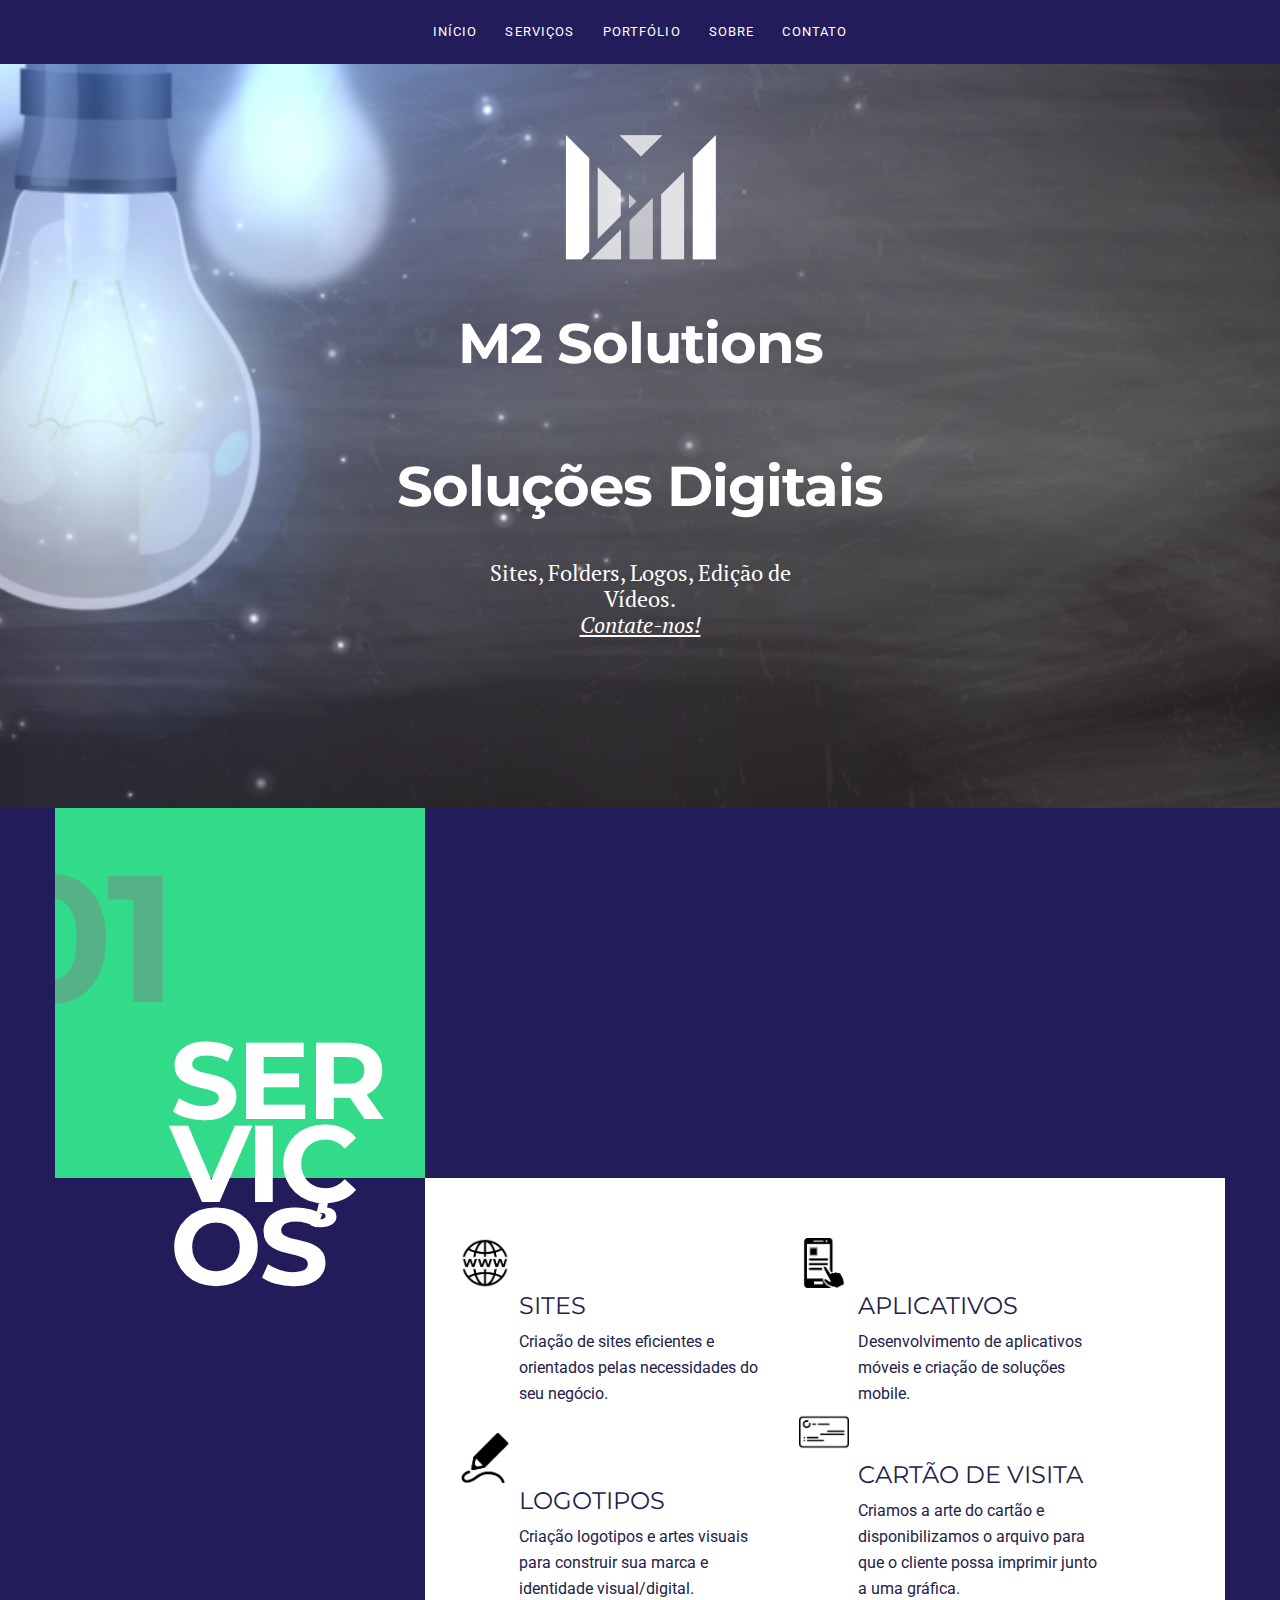
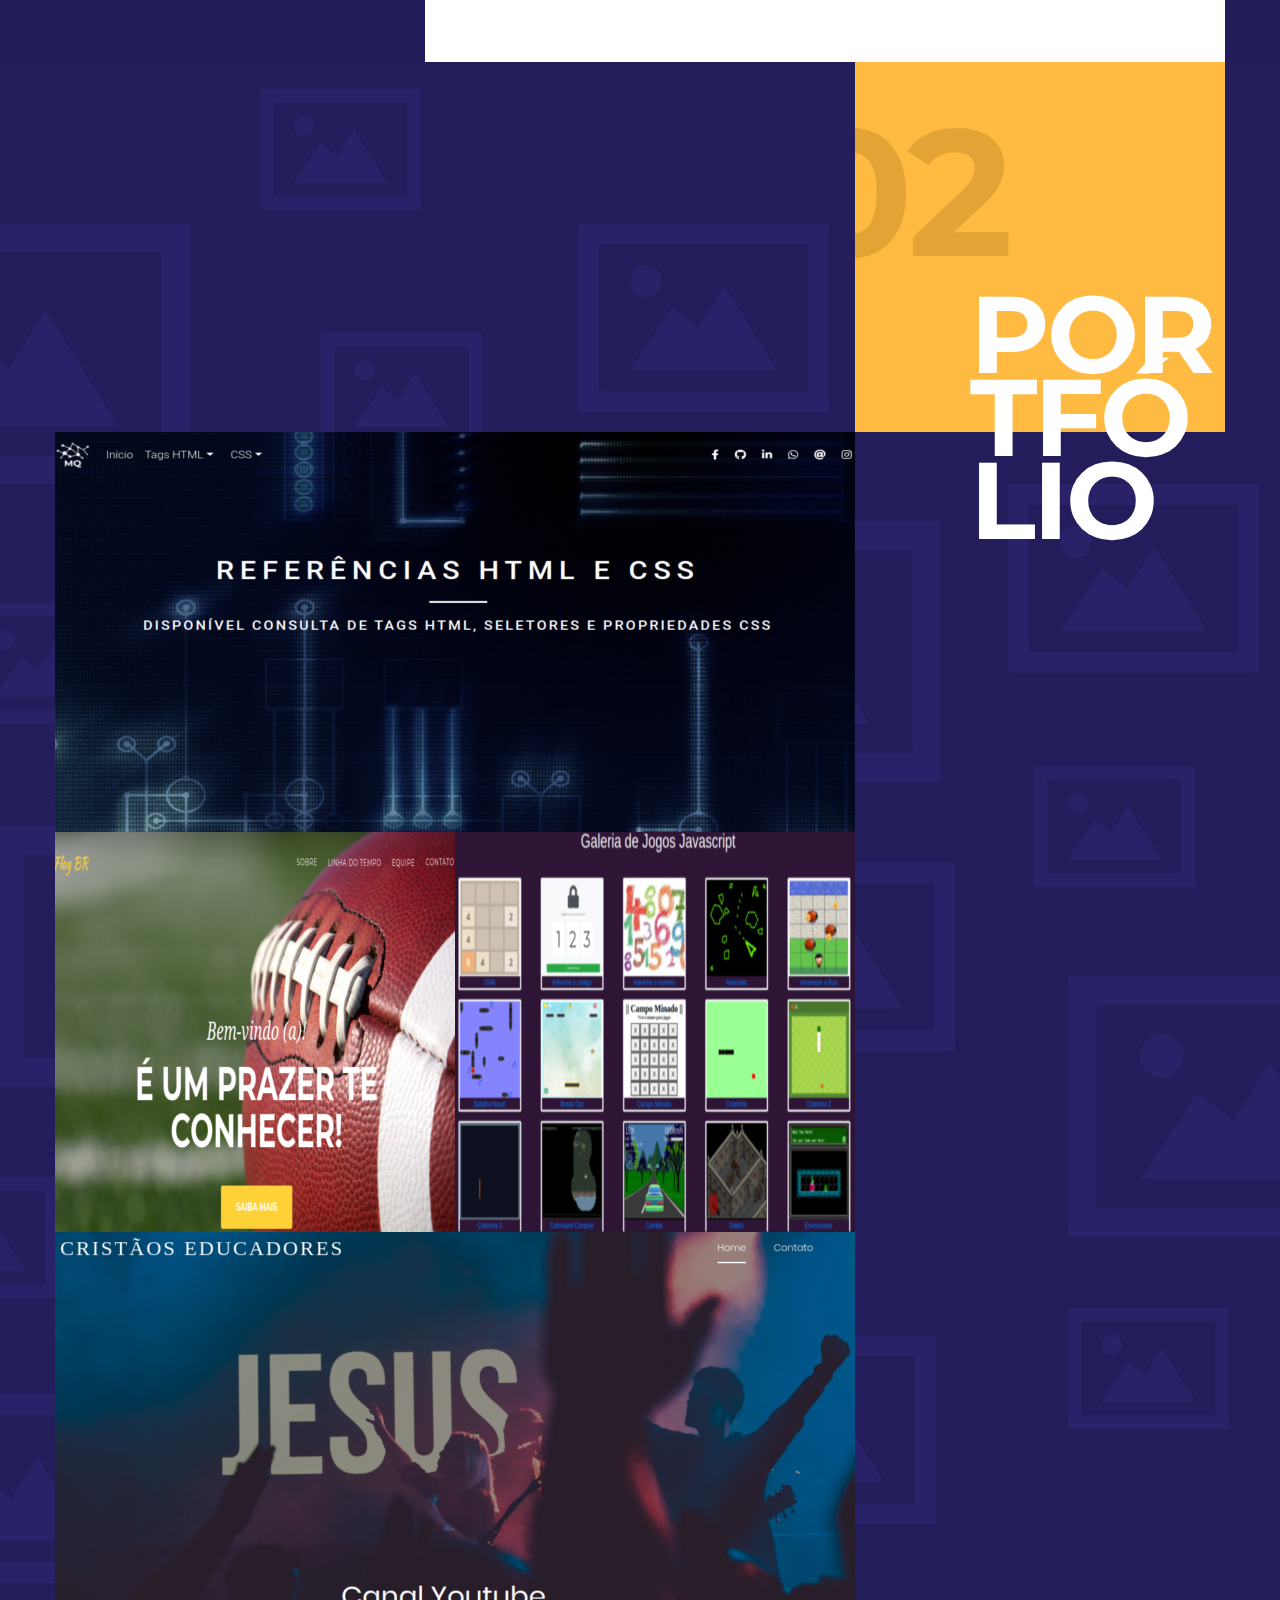
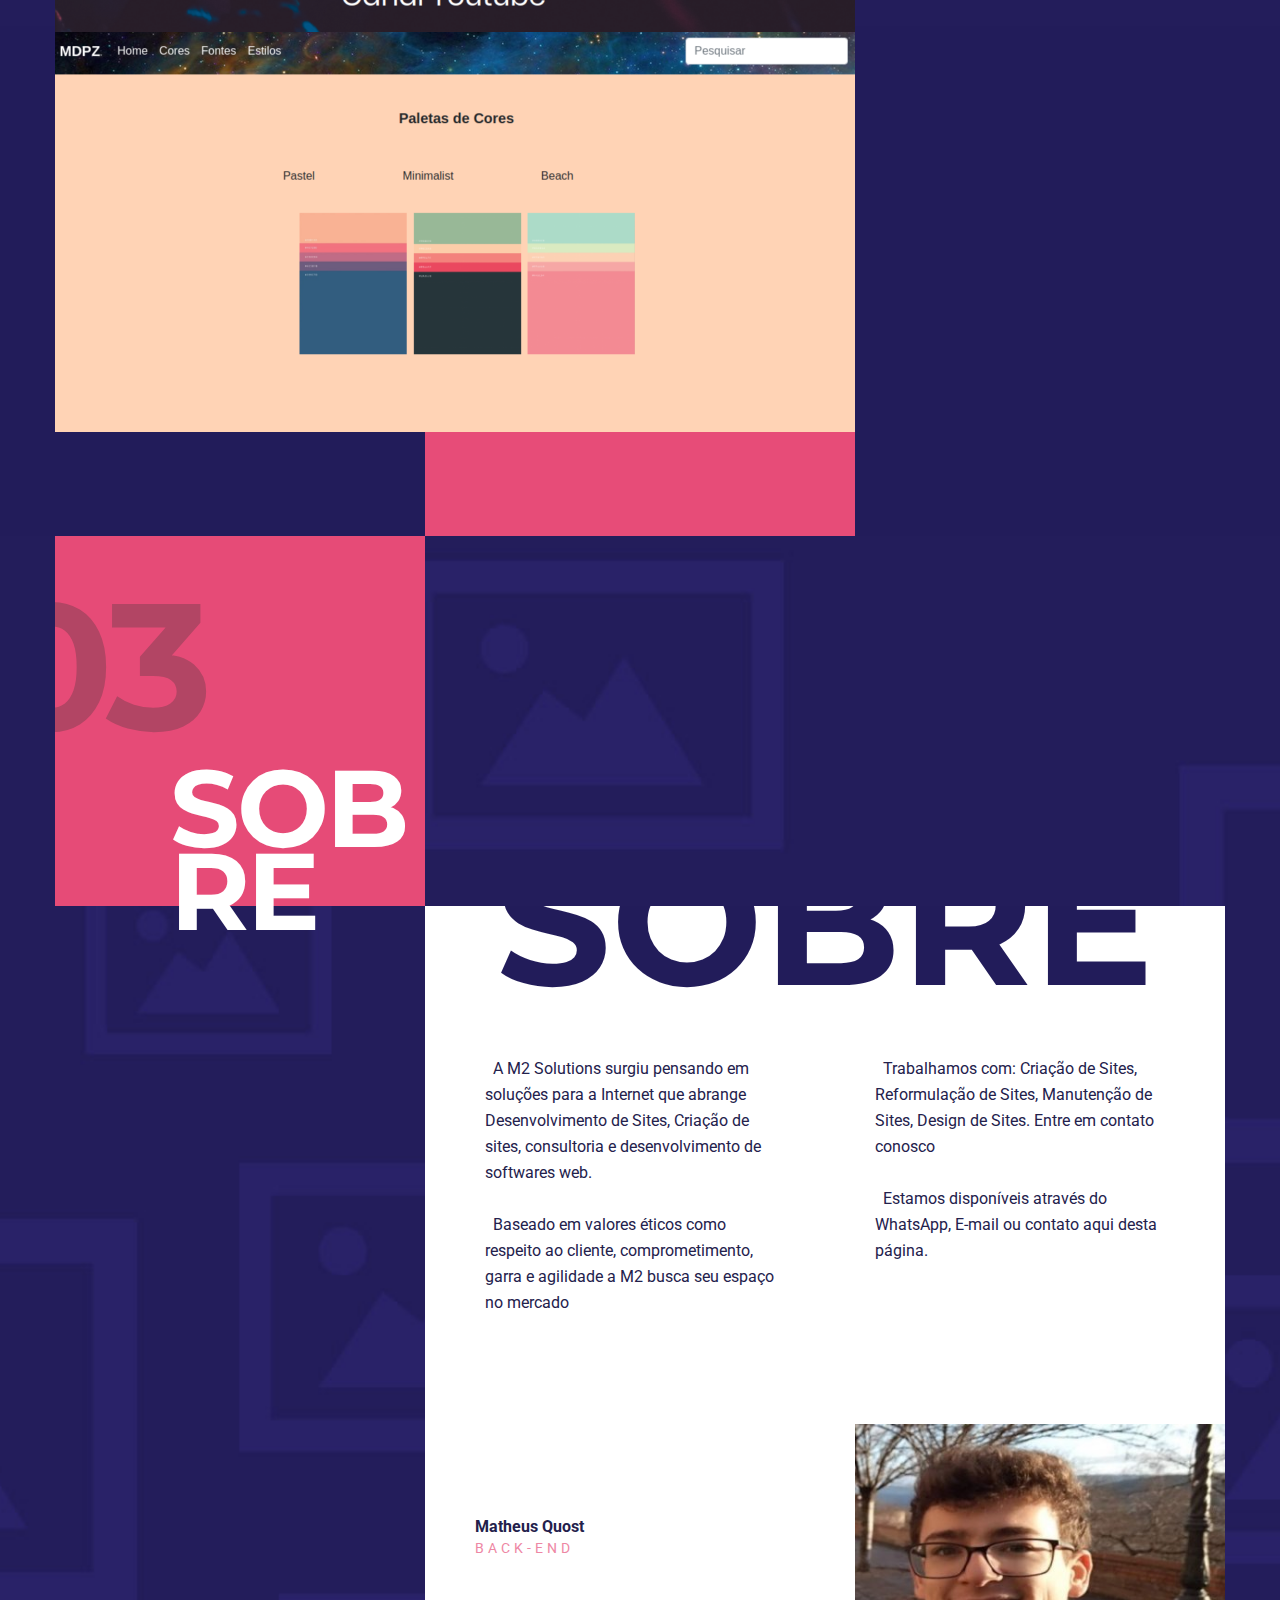
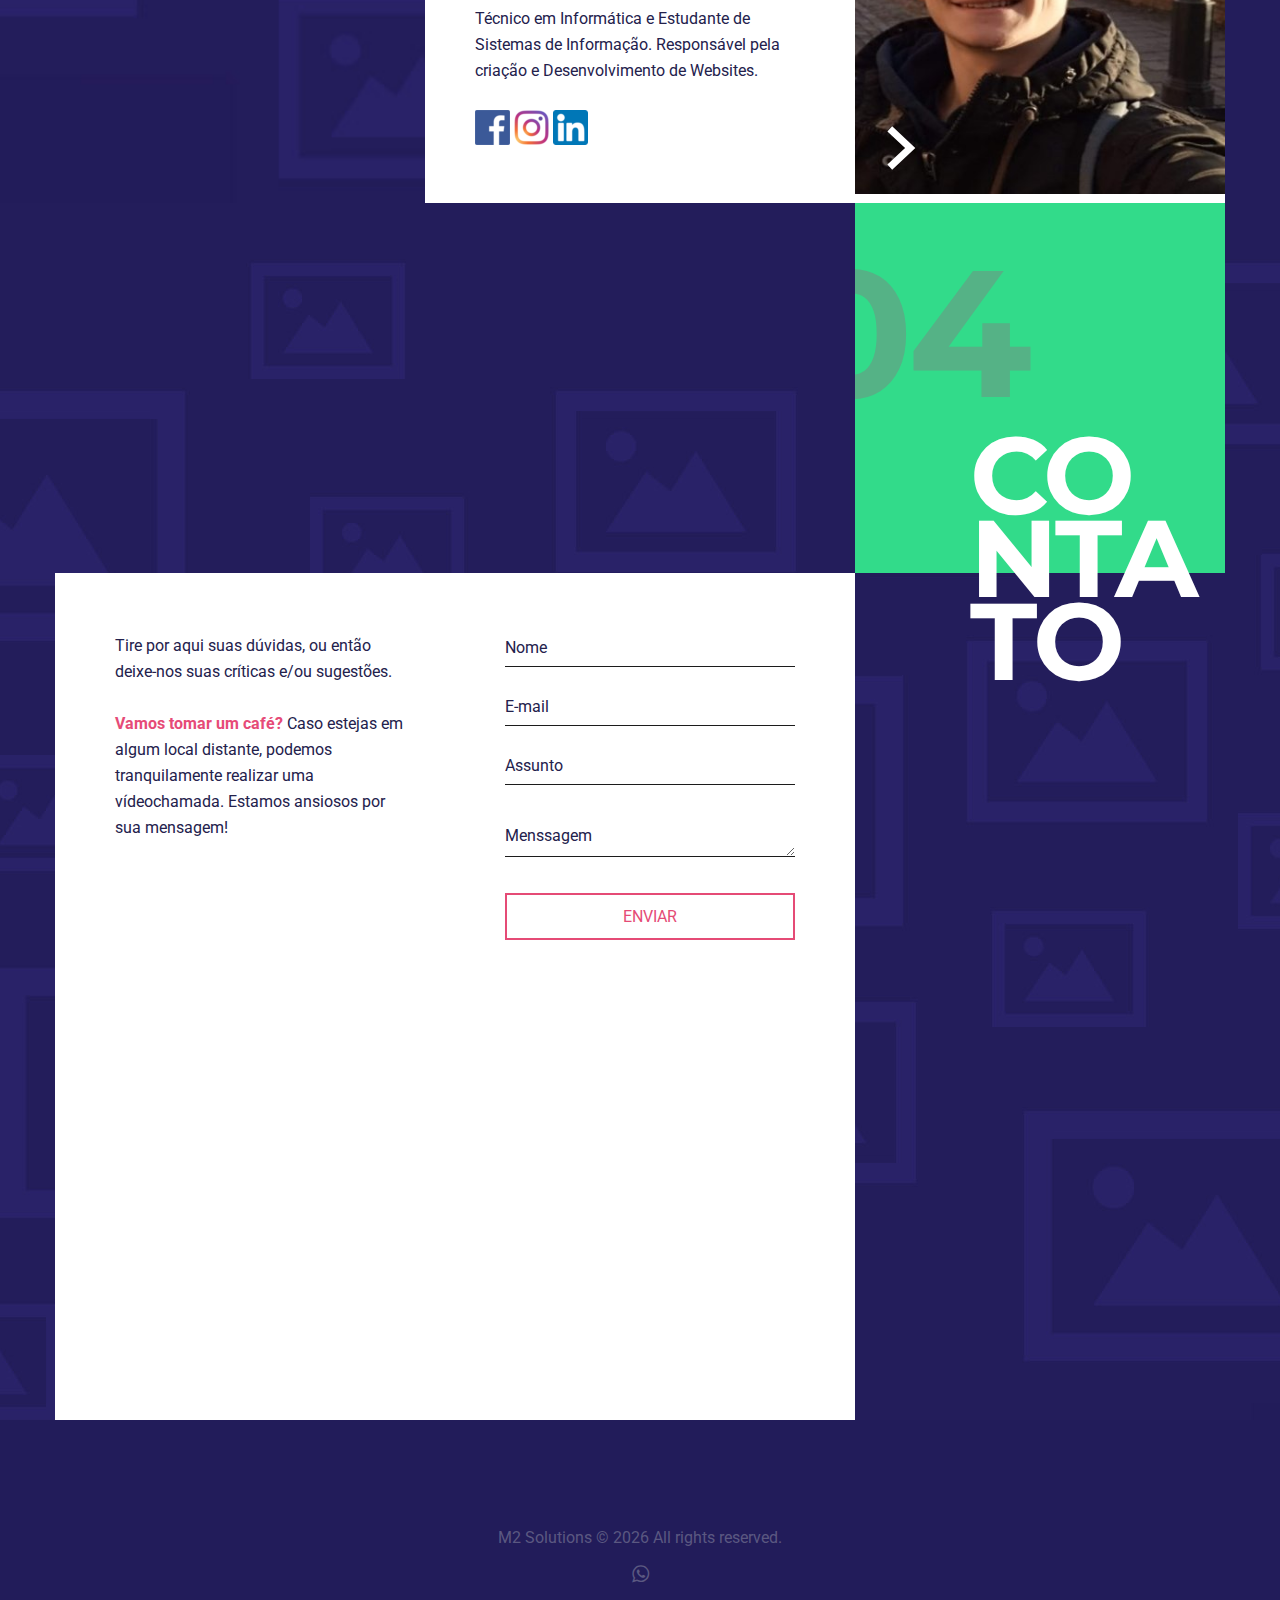
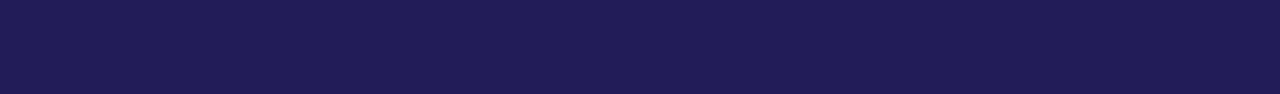
<file: index.html>
<!DOCTYPE HTML>
<html lang="pt-br">

<head>
    <title>M2 Solutions</title>

    <!-- meta tags utilizadas pelo navegador e pelo google -->
    <meta charset="UTF-8">
    <meta name="viewport" content="width=device-width, initial-scale=1">
    <meta name="propeller" content="a1837ddfe4580ec16bcfd8de997a8b86">
    <meta http-equiv="X-UA-Compatible" content="IE=edge,chrome=1">
    <meta name="robots" content="all" />
    <meta name="rating" content="general" />
    <meta name="distribution" content="global" />
    <meta name="language" content="pt-br" />
    <meta property="locale" content="pt-br" />
    <meta name="content-language" content="portuguese" />
    <meta name="doc-class" content="completed" />
    <meta name="description" content="Apresentação dos Desenvolvedores e serviços prestados">
    <meta name="abstract" content="Trabalho realizado por cada integrante" />
    <meta name="keywords" content="site, website, marketing, arte gráfica, design, html, css, bootstrap, javascript, php" />
    <meta name="title" content="M2 Solutions" />
    <meta name="identifier-url" content="quost.github.com" />
    <meta itemprop="url" content="quost.github.com">
    <meta name="author" content="M2 Solutions" />
    <meta name="reply-to" content="matheusquost+m2solutions@gmail.com" />

    <!-- Google AdSense -->
    <script data-ad-client="ca-pub-9278165302180733" async src="https://pagead2.googlesyndication.com/pagead/js/adsbygoogle.js"></script>

    <!-- Global site tag (gtag.js) - Google Analytics -->
    <script async src="https://www.googletagmanager.com/gtag/js?id=UA-162517317-1"></script>
    <script>
        window.dataLayer = window.dataLayer || [];

        function gtag() {
            dataLayer.push(arguments);
        }
        gtag('js', new Date());

        gtag('config', 'UA-162517317-1');
    </script>

    <link rel="shortcut icon" href="images/m2/logo/logo_transparent.png" />
    <link href='http://fonts.googleapis.com/css?family=Roboto:300,400,400i,700,700i,900|Montserrat:400,700|PT+Serif' rel='stylesheet' type='text/css'>
    <link rel="stylesheet" type="text/css" href='css/clear.css' />
    <link rel="stylesheet" type="text/css" href='css/common.css' />
    <link rel="stylesheet" type="text/css" href='css/font-awesome.min.css' />
    <link rel="stylesheet" type="text/css" href='css/carouFredSel.css' />
    <link rel="stylesheet" type="text/css" href='css/prettyPhoto.css' />
    <link rel="stylesheet" type="text/css" href='css/sm-clean.css' />
    <link rel="stylesheet" type="text/css" href='style.css' />

</head>

<body>

    <!-- Preloader Gif -->
    <!-- <table class="doc-loader">
        <tr>
            <td>
                <img src="images/ajax-document-loader.gif" alt="Loading..." />
            </td>
        </tr>
    </table> -->

    <!-- Menu -->
    <div class="menu-wrapper center-relative">
        <nav id="header-main-menu">
            <div class="mob-menu">MENU</div>
            <ul class="main-menu sm sm-clean">
                <li><a href="#home">Início</a></li>
                <li><a href="#services">Serviços</a></li>
                <li><a href="#portfolio">Portfólio</a></li>
                <li><a href="#about">Sobre</a></li>
                <!-- <li><a href="#news">News</a></li>
                <li><a href="#video">Video</a></li>
                <li><a href="#skills">Skills</a></li> -->
                <li><a href="#contact">Contato</a></li>
            </ul>
        </nav>
    </div>



    <!-- Home -->

    <div id="home" class="section intro-page">
        <div class="block content-1170 center-relative center-text" style="margin-top: -30%;">
            <img class="top-logo pngBranca" src="images/m2/logo/logo_transparent.png" alt="Boxus" />
            <h1 class="big-title mgt-5">M2 Solutions</h1>
            <br>
            <h1 class="big-title mgt-5">Soluções Digitais</span>
            </h1>
            <p class="title-desc"><br>Sites, Folders, Logos, Edição de Vídeos. <br><a href="#contact" style="color: white; text-decoration: underline;"><i>Contate-nos!</i></a></p>
        </div>
    </div>



    <!-- Service -->

    <div id="services" class="section">
        <div class="block content-1170 center-relative">
            <div class="section-title-holder left">
                <div class="section-num">
                    <span>01</span>
                </div>
                <h2 class="entry-title">Serviços</h2>
            </div>
            <div class="section-content-holder right">
                <div class="content-wrapper2">
                    <!-- <script>
                        var slider1_speed = "500";
                        var slider1_auto = "false";
                        var slider1_hover = "true";
                    </script> -->
                    <div class="image-slider-wrapper relative service slider1">
                        <!-- <a id="slider1_next" class="image_slider_next" href="#"></a> -->

                        <ul id="slider1" class="image-slider slides">
                            <li>
                                <div class="service-holder" style="margin-left: 35px;">
                                    <img src="demo-images/icon_01.png" alt="">
                                    <div class="service-content-holder">
                                        <div class="service-title">SITES</div>
                                        <div class="service-content">
                                            Criação de sites eficientes e orientados pelas necessidades do seu negócio.<br />
                                        </div>
                                    </div>
                                </div>
                                <div class="service-holder">
                                    <img src="demo-images/icon_02.png" alt="">
                                    <div class="service-content-holder">
                                        <div class="service-title">APLICATIVOS</div>
                                        <div class="service-content">
                                            Desenvolvimento de aplicativos móveis e criação de soluções mobile.<br />
                                        </div>
                                    </div>
                                </div>
                                <div class="service-holder" style="margin-left: 35px;">
                                    <img src="demo-images/icon_03.png" alt="">
                                    <div class="service-content-holder">
                                        <div class="service-title">LOGOTIPOS</div>
                                        <div class="service-content">
                                            Criação logotipos e artes visuais para construir sua marca e identidade visual/digital.<br />
                                        </div>
                                    </div>
                                </div>
                                <div class="service-holder">
                                    <img src="demo-images/icon_04.png" alt="">
                                    <div class="service-content-holder">
                                        <div class="service-title">CARTÃO DE VISITA</div>
                                        <div class="service-content">
                                            Criamos a arte do cartão e disponibilizamos o arquivo para que o cliente possa imprimir junto a uma gráfica.<br />
                                        </div>
                                    </div>
                                </div>
                            </li>
                            <!-- <li>
                                <div class="service-holder ">
                                    <img src="demo-images/icon_03.png" alt="">
                                    <div class="service-content-holder">
                                        <div class="service-title">SERVIÇOS</div>
                                        <div class="service-content">
                                            Donecos arem ipsum sit amet consectetur adipisicing elit sed eiusmod tempor incididunt ut donecos dolore ipsum temporest.<br />
                                        </div>
                                    </div>
                                </div>
                                <div class="service-holder ">
                                    <img src="demo-images/icon_04.png" alt="">
                                    <div class="service-content-holder">
                                        <div class="service-title">PSD</div>
                                        <div class="service-content">
                                            Disum lorem sit amet consectetur adipisicing elit sed eiusmod tempor incididunt ut donecos dolore ipsum temporest.<br />
                                        </div>
                                    </div>
                                </div>
                                <div class="service-holder ">
                                    <img src="demo-images/icon_02.png" alt="">
                                    <div class="service-content-holder">
                                        <div class="service-title">HTML</div>
                                        <div class="service-content">
                                            Polor sit amet consectetur adipisicing elit sed eiusmod tempor incididunt ut dolore magna labore eiusmod.<br />
                                        </div>
                                    </div>
                                </div>
                                <div class="service-holder ">
                                    <img src="demo-images/icon_01.png" alt="">
                                    <div class="service-content-holder">
                                        <div class="service-title">PHP</div>
                                        <div class="service-content">
                                            Cadipisicing elit sed eiusmod tempor incididunt ut labore lorem ipsum dolor sit amet consectetur lorem ipsum dolor sit amet.<br />
                                        </div>
                                    </div>
                                </div>
                            </li> -->
                        </ul>
                        <div class="clear"></div>
                    </div>

                </div>
            </div>
            <div class='clear'></div>
        </div>
    </div>


    <!-- Portfolio -->
    <div id="portfolio" class="section">
        <div class="block content-1170 center-relative">
            <div class="section-title-holder right">
                <div class="section-num">
                    <span>02</span>
                </div>
                <h2 class="entry-title">Portfólio</h2>
            </div>
            <div class="section-content-holder portfolio-holder left">
                <div class="grid" id="portfolio-grid">
                    <div class="grid-sizer"></div>
                    <div class="grid-item element-item p_one">
                        <a href="https://quost.github.io/planilha-referencias-html">
                            <img src="demo-images/portfolio_item_01.png" alt="">
                            <div class="portfolio-text-holder">
                                <div class="portfolio-text-wrapper">
                                    <p class="portfolio-type">
                                        <img src="images/icon_post.svg" alt="">
                                    </p>
                                    <p class="portfolio-text">PLANILHA DE REFERÊNCIAS</p>
                                    <p class="portfolio-sec-text">Site com tabelas que referenciam tags html e seletores css. As tabelas possuem busca.</p>
                                </div>
                            </div>
                        </a>
                    </div>
                    <div class="grid-item element-item p_one_half">
                        <a href="https://flagbr.github.io">
                            <img src="demo-images/portfolio_item_02.png" alt="">
                            <div class="portfolio-text-holder">
                                <div class="portfolio-text-wrapper">
                                    <p class="portfolio-type">
                                        <img src="images/icon_post2.png" alt="">
                                    </p>
                                    <p class="portfolio-text">Flag BR</p>
                                    <p class="portfolio-sec-text">Site com dicas, drills e treinos relacionados ao Flag Football</p>
                                </div>
                            </div>
                        </a>
                    </div>
                    <div class="grid-item element-item p_one_half">
                        <a href="https://quost.github.io/site-jogos">
                            <img src="demo-images/portfolio_item_03.png" alt="">
                            <div class="portfolio-text-holder">
                                <div class="portfolio-text-wrapper">
                                    <p class="portfolio-type">
                                        <img src="images/icon_post.png" alt="">
                                    </p>
                                    <p class="portfolio-text">JOGOS</p>
                                    <p class="portfolio-sec-text">Galeria de Jogos em Javascript / HTML</p>
                                </div>
                            </div>
                        </a>
                    </div>
                    <div class="grid-item element-item p_one">
                        <a href="https://cristaoseducadores.github.io">
                            <img src="demo-images/portfolio_item_05.png" alt="">
                            <div class="portfolio-text-holder">
                                <div class="portfolio-text-wrapper">
                                    <p class="portfolio-type">
                                        <img src="images/icon_post3.png" alt="">
                                    </p>
                                    <p class="portfolio-text">Cistãos Educadores</p>
                                    <p class="portfolio-sec-text">Site desenvolvido para lincar os vídeos do YouTube postados pelo autor, bem como posts sobre versículos e estudos bíblicos.</p>
                                </div>
                            </div>
                        </a>
                    </div>
                    <div class="grid-item element-item p_one">
                        <a href="https://milenadp.github.io/solution1-Web1/">
                            <img src="demo-images/portfolio_item_08.png" alt="">
                            <div class="portfolio-text-holder">
                                <div class="portfolio-text-wrapper">
                                    <p class="portfolio-type">
                                        <img src="images/icon_post.svg" alt="">
                                    </p>
                                    <p class="portfolio-text">Design de Sites</p>
                                    <p class="portfolio-sec-text">Desenvolvimento de um site que tem a intensão de ser um auxílio para desenvolvimento de novos sites.</p>
                                </div>
                            </div>
                        </a>
                    </div>
                </div>

                <div class="clear"></div>
                <div class="block portfolio-load-more-holder">
                    <br><br><br><br>
                </div>
            </div>
            <div class="clear"></div>
        </div>
        <div class="clear"></div>
    </div>


    <!-- About -->
    <div id="about" class="section">
        <div class="block content-1170 center-relative">
            <div class="section-title-holder left">
                <div class="section-num">
                    <span>03</span>
                </div>
                <h2 class="entry-title">SOBRE</h2>
            </div>
            <div class="section-content-holder right">
                <div class="content-wrapper">
                    <div class="content-title-holder">
                        <p class="content-title">Sobre</p>
                    </div>
                    <div class="one_half">
                        <p>&nbsp;&nbsp;A M2 Solutions surgiu pensando em soluções para a Internet que abrange Desenvolvimento de Sites, Criação de sites, consultoria e desenvolvimento de softwares web.</p><br>
                        <p>&nbsp;&nbsp;Baseado em valores éticos como respeito ao cliente, comprometimento, garra e agilidade a M2 busca seu espaço no mercado</p><br>

                    </div>
                    <div class="one_half last ">
                        <p>&nbsp;&nbsp;Trabalhamos com: Criação de Sites, Reformulação de Sites, Manutenção de Sites, Design de Sites. Entre em contato conosco</p><br>
                        <p>&nbsp;&nbsp;Estamos disponíveis através do WhatsApp, E-mail ou contato aqui desta página.</p>
                    </div>
                    <div class="clear"></div>
                    <br>
                    <br>
                </div>

                <div class="clear"></div>

                <div class="full-width">

                    <!-- <script>
                        var team1_speed = "500";
                        var team1_auto = "false";
                        var team1_hover = "true";
                    </script> -->

                    <div class="image-slider-wrapper relative team team1">
                        <a id="team1_next" class="image_slider_next" href="#"></a>
                        <div class="caroufredsel_wrapper">
                            <ul id="team1" class="image-slider slides">
                                <li>
                                    <div class="member-content-holder">
                                        <h4 class="member-name">Matheus Quost</h4>
                                        <p class="member-position">BACK-END</p>
                                        <div class="member-content">
                                            Técnico em Informática e Estudante de Sistemas de Informação. Responsável pela criação e Desenvolvimento de Websites.<br><br>
                                            <a style="color: slateblue;" href="https://www.facebook.com/matheusquost" target="_blank"><img src="demo-images/face.png"></a>
                                            <a href="https://www.instagram.com/matheus_quost" target="_blank"><img src="demo-images/insta.png"></a>
                                            <a href="https://linkedin.com/in/matheusquost" target="_blank"><img src="demo-images/linked.png"></a>
                                        </div>
                                    </div>
                                    <div class="member-image-holder">
                                        <img src="images/m2/matheus.jpg" alt="">
                                    </div>
                                    <div class="clear"></div>
                                </li>

                                <li>
                                    <div class="member-content-holder">
                                        <h4 class="member-name">Milena Dias Dal Paz</h4>
                                        <p class="member-position">FRONT-END</p>
                                        <div class="member-content">
                                            Estudante de Sistemas de Informação. Responsável pela Arte Gráfica e Marketing Digital.<br><br>
                                            <a style="color: slateblue;" href="https://www.facebook.com/milena.dalpaz" target="_blank"><img src="demo-images/face.png"></a>
                                            <a href="https://www.instagram.com/milenadalpaz" target="_blank"><img src="demo-images/insta.png"></a>
                                            <a href="https://linkedin.com/in/milena-dias-dal-paz-271743127" target="_blank"><img src="demo-images/linked.png"></a>
                                        </div>
                                    </div>
                                    <div class="member-image-holder">
                                        <img src="images/m2/milena.jpg" alt="">
                                    </div>
                                    <div class="clear"></div>
                                </li>
                            </ul>
                        </div>
                        <div class="clear"></div>
                    </div>
                </div>
                <!-- end full-width div -->

            </div>
            <div class="clear"></div>
        </div>
    </div>


    <!-- News
    <div id="news" class="section">
        <div class="block content-1170 center-relative">
            <div class="section-title-holder right">
                <div class="section-num">
                    <span>
                            04
                        </span>
                </div>
                <h2 class="entry-title">STORIES</h2>
            </div>
            <div class="section-content-holder left">
                <div class="content-wrapper">
                    <div class="blog-holder block center-relative">

                        <article class="relative blog-item-holder center-relative">
                            <div class="num">01</div>
                            <div class="info">
                                <div class="author vcard ">Robert Williams</div>
                                <div class="cat-links">
                                    <ul>
                                        <li><a href="#">BRANDING</a></li>
                                    </ul>
                                </div>
                            </div>
                            <h3 class="entry-title">
                                <a href="#">Eiusmod tempor incididunt ut dolore magna labore eiusmod ipsum dolor</a>
                            </h3>
                            <div class="clear"></div>
                        </article>

                        <article class="relative blog-item-holder center-relative">
                            <div class="num">02</div>
                            <div class="info">
                                <div class="author vcard ">Jim Davis</div>
                                <div class="cat-links">
                                    <ul>
                                        <li><a href="#">TECH</a></li>
                                    </ul>
                                </div>
                            </div>
                            <h3 class="entry-title">
                                <a href="#">Incididunt ut dolore magna labore eiusmod lorem ipsum dolor sit</a>
                            </h3>
                            <div class="clear"></div>
                        </article>

                        <article class="relative blog-item-holder center-relative">
                            <div class="num">03</div>
                            <div class="info">
                                <div class="author vcard ">Ann Peterson</div>
                                <div class="cat-links">
                                    <ul>
                                        <li><a href="#">CRAFTING</a></li>
                                    </ul>
                                </div>
                            </div>
                            <h3 class="entry-title">
                                <a href="#">Labore eiusmod lorem ipsum dolor sit amet nunc labore incididunt ut dolore</a>
                            </h3>
                            <div class="clear"></div>
                        </article>

                        <article class="relative blog-item-holder center-relative">
                            <div class="num">04</div>
                            <div class="info">
                                <div class="author vcard ">Robert Williams</div>
                                <div class="cat-links">
                                    <ul>
                                        <li><a href="#">CRAFTING</a></li>
                                    </ul>
                                </div>
                            </div>
                            <h3 class="entry-title">
                                <a href="#">Dolor sit amet nunc labore incididunt ut dolore magna labore eiusmod</a>
                            </h3>
                            <div class="clear"></div>
                        </article>

                        <div class="latest-post-bottom-text">
                            <a href="#">GO TO BLOG</a>
                        </div>
                    </div>

                </div>
            </div>
            <div class="clear"></div>
        </div>

        <div class="block content-1170 center-relative">
            <div class="extra-content-left">
                <script>
                    var text1_speed = "500";
                    var text1_auto = "false";
                    var text1_hover = "true";
                </script>
                <div class="text1 testimonial-slider-holder slider-holder">
                    <div class="caroufredsel_wrapper">
                        <ul id="text1" class="slides testimonial">
                            <li>
                                <div class="testimonial-content">
                                    <p class="testimonial-text">The difference between a Designer and Developer, when it comes to design skills, is the difference between shooting a bullet and throwing it.</p>
                                    <p class="testimonial-author">SCOTT HANSELMAN</p>
                                </div>
                                <div class="clear">
                                </div>
                            </li>
                            <li style="width: 500px;">
                                <div class="testimonial-content">
                                    <p class="testimonial-text">To create anything–whether a short story or a magazine profile or a film or a sitcom–is to believe, if only momentarily, you are capable of magic.</p>
                                    <p class="testimonial-author">TOM BISSEL</p>
                                </div>
                                <div class="clear"></div>
                            </li>
                            <li>
                                <div class="testimonial-content">
                                    <p class="testimonial-text">As a profession, graphic designers have been shamefully remiss or ineffective about plying their craft for social or political betterment.</p>
                                    <p class="testimonial-author">STEVEN HELLER</p>
                                </div>
                                <div class="clear"></div>
                            </li>
                        </ul>
                    </div>
                    <a id="text1_next" class="carousel_text_next" href="#"></a>
                    <div class="clear"></div>
                </div>
            </div>
        </div>
    </div>
 -->

    <!-- Video -->
    <!-- <div id="video" class="section">
        <div class="block content-1170 center-relative">
            <div class="section-title-holder left">
                <div class="section-num">
                    <span>
                            04
                        </span>
                </div>
                <h2 class="entry-title">OFFER</h2>
            </div>
            <div class="section-content-holder right">
                <div class="content-wrapper">
                    <div class="content-title-holder">
                        <p class="content-title">Video</p>
                    </div>
                    <div class="one_half ">
                        Polor sit amet consectetur adipisicing elit sed eiusmod tempor incididunt ut dolore magna labore eiusmod. Lorem ipsum <strong>dolor sit amet</strong> consectetur est adipisicing elit, sed do eiusmod tempor
                    </div>
                    <div class="one_half last ">
                        <span style="color: #FFBA42;"><strong>2001-2003 ·</strong></span> <span style="color: #727190;"><em>Art Studio Lorem Donec</em></span><br>
                        <span style="color: #FFBA42;"><strong>2003-2006 ·</strong></span> <span style="color: #727190;"><em>Per Set Web Site</em></span><br>
                        <span style="color: #FFBA42;"><strong>2006-2010 ·</strong></span> <span style="color: #727190;"><em>Setera Donec EstNunc</em></span><br>
                        <span style="color: #FFBA42;"><strong>2010-2013 ·</strong></span> <span style="color: #727190;"><em>Studio Labore Tempor</em></span><br>
                        <span style="color: #FFBA42;"><strong>2013-2016 ·</strong></span> <span style="color: #727190;"><em>Magna Ipsum Amet</em></span><br>
                    </div>
                    <div class="clear"></div>
                    <br>
                    <br>
                </div>
                <div class="full-width ">
                    <a class="video-popup-holder" href="https://vimeo.com/157276599" data-rel="prettyPhoto[gallery-video1]">
                        <img class="thumb" src="demo-images/video_img.jpg" alt="">
                        <img class="popup-play" src="images/icon_video.svg" alt="Play">
                    </a>
                </div>
            </div>
            <div class="clear"></div>
        </div> -->

    <!-- <div class="extra-content-full-width">
        <script>
            var fwslider1_speed = "500";
            var fwslider1_auto = "false";
            var fwslider1_hover = "true";
            var fwslider1_start = "0";
            var fwslider1_width = "400";
            var fwslider1_num = "5";
        </script>
        <div class="fwslider1 fw-image-slider-holder list_carousel relative">
            <div class="caroufredsel_wrapper">
                <ul id="fwslider1" class="fw-image-slider">
                    <li class="fw-slide">
                        <img src="demo-images/icon_editing.png" alt="">
                        <p class="fw-slide-text">Video Editing</p>
                    </li>
                    <li class="fw-slide">
                        <img src="demo-images/icon_clear.png" alt="">
                        <p class="fw-slide-text">Premium Cleer</p>
                    </li>
                    <li class="fw-slide">
                        <img src="demo-images/icon_display.png" alt="">
                        <p class="fw-slide-text">For All Displays</p>
                    </li>
                    <li class="fw-slide">
                        <img src="demo-images/icon_time.png" alt="">
                        <p class="fw-slide-text">Right On Time</p>
                    </li>
                    <li class="fw-slide">
                        <img src="demo-images/icon_ideas.png" alt="">
                        <p class="fw-slide-text">Innovative Ideas</p>
                    </li>
                    <li class="fw-slide">
                        <img src="demo-images/icon_sound.png" alt="">
                        <p class="fw-slide-text">Perfect Sound</p>
                    </li>
                    <li class="fw-slide">
                        <img src="demo-images/icon_solution.png" alt="">
                        <p class="fw-slide-text">3D Solution</p>
                    </li>
                </ul>
            </div>
            <div class="clear"></div>
            <div id="fwslider1_fw_image_slide_pager" class="fw_carousel_pagination"></div>
        </div>
        <a id="fwslider1_fw_next" class="carousel_fw_next" href="#"></a>
        <div class="clear"></div>
    </div> -->
    <!-- </div> -->


    <!-- Skills -->

    <!-- <div id="skills" class="section">
        <div class="block content-1170 center-relative">
            <div class="section-title-holder right">
                <div class="section-num">
                    <span>06</span>
                </div>
                <h2 class="entry-title">EXPERTISE</h2>
            </div>
            <div class="section-content-holder left">
                <div class="content-wrapper">
                    <div class="content-title-holder">
                        <p class="content-title">Skills</p>
                    </div>
                    <p>Fusce suscipit, orci eget lobortis sodales, velit nunc tristique metus, in tristique odio ante id sem. Etiam in quam et sapien bibendum mollis. Morbi eget velit eros, quis imperdiet arcusere perdan. Nunc lorem justo, pellentesque ac
                        egestas quis.</p>
                    <br>
                    <div class="progress_bar ">
                        <div class="progress_bar_field_holder" style="width:81%;">
                            <div class="progress_bar_title" style="color: #55B286">HTML</div>
                            <div class="progress_bar_percent_text" style="color: #55B286">81%</div>
                            <div class="progress_bar_field_perecent" style="background-color:#32DB8A;"></div>
                        </div>
                    </div>
                    <div class="progress_bar ">
                        <div class="progress_bar_field_holder" style="width:93%;">
                            <div class="progress_bar_title" style="color: #E3A536">CSS</div>
                            <div class="progress_bar_percent_text" style="color: #E3A536">93%</div>
                            <div class="progress_bar_field_perecent" style="background-color:#FFBB42;"></div>
                        </div>
                    </div>
                    <div class="progress_bar ">
                        <div class="progress_bar_field_holder" style="width:72%;">
                            <div class="progress_bar_title" style="color: #B24564">PSD</div>
                            <div class="progress_bar_percent_text" style="color: #B24564">72%</div>
                            <div class="progress_bar_field_perecent" style="background-color:#E74C78;"></div>
                        </div>
                    </div>
                    <div class="progress_bar ">
                        <div class="progress_bar_field_holder" style="width:99%;">
                            <div class="progress_bar_title" style="color: #468ac7">DESIGN</div>
                            <div class="progress_bar_percent_text" style="color: #468ac7">99%</div>
                            <div class="progress_bar_field_perecent" style="background-color:#4C9EE7;"></div>
                        </div>
                    </div>
                </div>
            </div>
            <div class="clear"></div>
        </div>
    </div> -->

    <!-- Contact -->
    <div id="contact" class="section">
        <div class="block content-1170 center-relative">
            <div class="section-title-holder right">
                <div class="section-num">
                    <span>
                            04
                        </span>
                </div>
                <h2 class="entry-title">Contato</h2>
            </div>
            <div class="section-content-holder left">
                <div class="content-wrapper">
                    <div class="one_half ">
                        <p>Tire por aqui suas dúvidas, ou então deixe-nos suas críticas e/ou sugestões.</p>
                        <br>
                        <p><strong><span style="color: #e64b77;">Vamos tomar um café?</span></strong> Caso estejas em algum local distante, podemos tranquilamente realizar uma vídeochamada. Estamos ansiosos por sua mensagem!</p>
                    </div>
                    <div class="one_half last">
                        <form class="contact-form" name="input" action="https://formspree.io/matheusquost@yahoo.com" method="POST">
                            <p><input id="name" type="text" name="Nome" placeholder="Nome"></p>
                            <p><input id="contact-email" type="Email" name="your-email" placeholder="E-mail"></p>
                            <p><input id="subject" type="text" name="Assunto" placeholder="Assunto"></p>
                            <p><textarea id="message" name="Mensagem" placeholder="Menssagem"></textarea></p>
                            <p><input type="submit" value="Enviar"></p>
                            <input type="hidden" name="_next" value="https://quost.github.io" />
                            <input type="hidden" name="_subject" value="Contato M2Solutions" />
                        </form>
                    </div>
                    <div class="clear"></div>
                </div>
                <div class="full-width">
                    <iframe src="https://www.google.com/maps/embed?pb=!1m18!1m12!1m3!1d28442.446144131245!2d-48.650595263968974!3d-26.988875718053965!2m3!1f0!2f0!3f0!3m2!1i1024!2i768!4f13.1!3m3!1m2!1s0x94d8b616bc8c3663%3A0x888ea007f0e0e4f7!2sCentro%2C%20Balne%C3%A1rio%20Cambori%C3%BA%20-%20SC!5e0!3m2!1spt-BR!2sbr!4v1587174226414!5m2!1spt-BR!2sbr"
                        width="600" height="450" frameborder="0" style="border:0;" allowfullscreen="" aria-hidden="false" tabindex="0"></iframe>
                </div>
            </div>
            <div class="clear"></div>
        </div>
    </div>

    <!-- Footer -->

    <footer>
        <div class="footer content-1170 center-relative">
            <ul>
                <li class="copyright-footer">
                    M2 Solutions ©
                    <script>
                        document.write(new Date().getFullYear());
                    </script> All rights reserved.
                </li>
                <li class="social-footer">
                    <a href="#"><span class="fa fa-whatsapp"></span></a>
                </li>
            </ul>
        </div>
    </footer>


    <!--Load JavaScript-->
    <script type="text/javascript" src="js/jquery.js"></script>
    <script type='text/javascript' src='js/jquery.sticky-kit.min.js'></script>
    <script type='text/javascript' src='js/jquery.smartmenus.min.js'></script>
    <script type='text/javascript' src='js/jquery.sticky.js'></script>
    <script type='text/javascript' src='js/jquery.dryMenu.js'></script>
    <script type='text/javascript' src='js/isotope.pkgd.js'></script>
    <script type='text/javascript' src='js/jquery.carouFredSel-6.2.0-packed.js'></script>
    <script type='text/javascript' src='js/jquery.mousewheel.min.js'></script>
    <script type='text/javascript' src='js/jquery.touchSwipe.min.js'></script>
    <script type='text/javascript' src='js/jquery.easing.1.3.js'></script>
    <script type='text/javascript' src='js/imagesloaded.pkgd.js'></script>
    <script type='text/javascript' src='js/jquery.prettyPhoto.js'></script>
    <script type='text/javascript' src='js/main.js'></script>

    <!-- Begin DigitalPUSH code -->
    <script>
        var DGPkey = "UmlUZWFxVGJ5NmszVHFwc2ZFQTNwTjlzL2VRZTdNUkZHZGRxZGRIS2hFRT0="; //mandatory
        var DGPnativerequest = "0";
        var DGPdelay = "0";
        var DGPmtype = "overlay";
        var DGPtheme = "8bc34a";
        var DGPtitle = "Não perca!";
        var DGPmessage = "Permita as notificações para sempre ficar atualizado com as últimas notícias!";
        var DGPallowbutton = "PERMITIR!";
        var DGPrejectbutton = "Não, obrigado.";
        var DGPbgimage = "https://quost.github.io/images/m2/logo/logo.png";
        var DGPinpageads = "1";
    </script>
    <script type="text/javascript" src="//cdn.digitalpush.org/lib.js"></script>
    <!-- End DigitalPUSH code -->
</body>

</html>
</file>
<file: css/clear.css>
html, body, div, span, object, iframe,
h1, h2, h3, h4, h5, h6, p, blockquote, pre,
abbr, address, cite, code,
del, dfn, em, img, ins, kbd, q, samp,
small, strong, sub, sup, var,
b, i, ol, ul, li,
fieldset, form, label, legend,
table, caption, tbody, tfoot, thead, tr, th, td,
article, aside, canvas, details, figcaption, figure, 
footer, header, hgroup, menu, nav, section, summary,
time, mark, audio, video {
    margin:0;
    padding:0;
    border:0;
    outline: none;
    font-size:100%;
    vertical-align:baseline;
    background:transparent;
}

body {
    line-height:1;
}

article,aside,details,figcaption,figure,
footer,header,hgroup,menu,nav,section { 
    display:block;
}

nav ul,ul,ol {
    list-style:none;
}

blockquote, q {
    quotes:none;
}

blockquote:before, blockquote:after,
q:before, q:after {
    content:'';
    content:none;
}

a {
    margin:0;
    padding:0;
    font-size:100%;
	outline: none;
    vertical-align:baseline;
    background:transparent;
}

ins {
    background-color:#ff9;
    color:#000;
    text-decoration:none;
}

mark {
    background-color:#ff9;
    color:#000; 
    font-style:italic;
    font-weight:bold;
}

del {
    text-decoration: line-through;
}

abbr[title], dfn[title] {
    border-bottom:1px dotted;
    cursor:help;
}

table {
    border-collapse:collapse;
    border-spacing:0;
}

hr {
    display:block;
    height:1px;
    border:0;   
    border-top:1px solid #cccccc;
    margin:1em 0;
    padding:0;
}

input, select {
    vertical-align:middle;
}

input:focus, textarea:focus
{
    outline: none;
}
</file>
<file: css/common.css>
a.wp-ver
{
    color: red !important;
    font-weight: 700 !important;
}
.block
{
    display: block;
}
.hidden
{
    display: none;
}
.clear
{
    clear: both;
}
.left
{
    float: left;
}
.right
{
    float: right;
}
.line-height
{
    line-height: 0;
}
.clear-right
{
    clear: right;
}
.clear-left
{
    clear: left;
}
.center-relative
{
    margin-left: auto;
    margin-right: auto;
}
.center-absolute
{
    left: 50%;
}
.center-text
{
    text-align: center !important;
}
.text-left
{
    text-align: left;
}
.text-right
{
    text-align: right;
}
.absolute
{
    position: absolute;
}
.fixed
{
    position: fixed;
}
.relative
{
    position: relative;
}
.margin-0, .margin-0 img
{
    margin: 0 !important;
    line-height: 0;
}
.top-0
{
    margin-top: 0 !important;
}
.top-5
{
    margin-top: 5px !important;	
}
.top-10
{
    margin-top: 10px;	
}
.top-15
{
    margin-top: 15px;	
}
.top-20
{
    margin-top: 20px;
}
.top-25
{
    margin-top: 25px;	
}
.top-30
{
    margin-top: 30px;	
}
.top-50
{
    margin-top: 50px;	
}
.top-60
{
    margin-top: 60px;	
}
.top-70
{
    margin-top: 70px;	
}
.top-75
{
    margin-top: 75px;	
}
.top-80
{
    margin-top: 80px;
}
.top-100
{
    margin-top: 100px;	
}
.top-105
{
    margin-top: 105px;	
}
.top-120
{
    margin-top: 120px;
}
.top-150
{
    margin-top: 150px;	
}
.top-200
{
    margin-top: 200px;	
}
.top-negative-30
{
    margin-top: -30px;
}
.left-35
{
    margin-left:35px;
}
.right-35
{
    margin-right:35px;
}
.bottom-0
{
    margin-bottom: 0 !important;
}
.bottom-10
{
    margin-bottom: 10px !important;
}
.bottom-20
{
    margin-bottom: 20px !important;
}
.bottom-25
{
    margin-bottom: 25px !important;
}
.bottom-30
{
    margin-bottom: 30px !important;
}
.bottom-50
{
    margin-bottom: 50px !important;
}
.bottom-100
{
    margin-bottom: 100px !important;
}
.bottom-150
{
    margin-bottom: 150px !important;
}
.bottom-200
{
    margin-bottom: 200px !important;
}
.width-25
{
    width: 25%;
}
.width-50
{
    width: 50%;
}
.width-75
{
    width: 75%;
}
.width-85
{
    width: 85%;
}
.width-100
{
    width: 100%;
}
.sticky
{
    font-size: 100%;
}
blockquote
{
    font-family: 'Montserrat', sans-serif;
    margin-top: 50px;
    margin-bottom: 50px;
    font-size: 20px;
    line-height: 35px;
    color: #e64b77;
    font-weight: 400;
    position: relative;
    z-index: 2;
}
blockquote.inline-blockquote
{
    width: 395px;
    float: left;
    margin-left: -40px;
    margin-right: 40px;
    margin-top: 70px;

}
blockquote p
{
    position: relative;
    z-index: 2;
}
.wrap-blockquote
{
    display: inline;
}
address
{
    font-size: 32px;
    line-height: 50px;
    font-style: normal;
}
iframe
{
    width: 100%;
}
a.button
{
    display: inline-block;
    color: #e54b76;
    border: 2px solid #e54b76;
    text-align: center;
    padding-bottom: 15px;
    padding-top: 12px;
    padding-left: 50px;
    padding-right: 50px;
    cursor: pointer;
    margin-bottom: 25px;
    vertical-align: middle;
    text-decoration: none;
    font-size: 20px;
    font-weight: 700;
    transition: all .2s linear;
}
a.button:active
{
    position: relative;
    top: 1px;	
}
a.button:hover
{
    color: white;
    background-color: #e54b76;
}

h1,h2,h3,h4,h5,h6
{
    padding: 20px 0;
}
h1
{
    font-size: 38px;
    line-height: 38px;    
}
h2
{
    font-size: 34px;    
    line-height: 34px;    
}
h3
{
    font-size: 32px;  
    line-height: 32px;    
}
h4
{
    font-size: 30px;    
}
h5
{
    font-size: 28px;   
}
h6
{
    font-size: 26px;    
}
em
{
    font-style: italic;
}
ol
{
    list-style-type: decimal;
}
pre
{
    word-wrap: break-word;
}
.single-content table, .single-content th, .single-content td, .page-content table, .page-content th, .page-content td
{
    border:1px solid black;
    padding: 10px;
    vertical-align: middle;
}
sup
{
    vertical-align: super;
    font-size: smaller;
}
sub
{
    vertical-align: sub;
    font-size: smaller;
}
.single-content ol
{
    display: block;
    list-style-type: decimal;
    margin: 0 0 14px 17px;
}
.single-content ul
{
    display: block;
    list-style-type: disc;
    margin: 0 0 14px 17px;
}

/* COLUMNS */

.one,  .one_half,  .one_third,  .two_third,  .three_fourth, 
.one_fourth{
    margin-right: 100px;
    float: left;
    position: relative;
    margin-bottom: 30px;
}
.last{
    margin-right: 0 !important;
    clear: right;
}
.one{
    float: none;
    display: block;
    clear: both;
    margin-right: 0;
}
.one_half{
    width: 290px;
}

.one img,  .one_half img,  .one_third img,  .two_third img, 
.three_fourth img,  .one_fourth img{
    max-width: 100%;
    height: auto;
    max-height: 100%;
    width: auto;	
}

.one.margin-0 img, .one_half.margin-0 img, .one_third.margin-0 img, .two_third.margin-0 img, 
.one_fourth.margin-0 img, .three_fourth.margin-0 img{
    width: 100% !important;
}

.one.margin-0
{
    width: 100% !important;
    padding: 0 !important;
}

.one_half.margin-0{
    width: 50% !important;
    float: left !important;
    padding: 0 !important;
}

.one_third.margin-0{
    width: 33.333333333%;
    float: left !important;
    padding: 0 !important;
}
.two_third.margin-0{
    width: 66.666666666%;
    float: left !important;
    padding: 0 !important;
}
.one_fourth.margin-0{
    width: 25%;
    float: left !important;
    padding: 0 !important;
}
.three_fourth.margin-0{
    width: 75%;
    float: left !important;
    padding: 0 !important;
}

/* MENU */

/* Mobile first layout SmartMenus Core CSS (it's not recommended editing these rules)
   You need this once per page no matter how many menu trees or different themes you use.
-------------------------------------------------------------------------------------------*/

.sm,.sm ul,.sm li{display:block;list-style:none;margin:0;padding:0;line-height:normal;direction:ltr;-webkit-tap-highlight-color:rgba(0,0,0,0);}
.sm-rtl,.sm-rtl ul,.sm-rtl li{direction:rtl;text-align:right;}
.sm>li>h1,.sm>li>h2,.sm>li>h3,.sm>li>h4,.sm>li>h5,.sm>li>h6{margin:0;padding:0;}
.sm ul{display:none;}
.sm li,.sm a{position:relative;}
.sm a{display:block;}
.sm a.disabled{cursor:not-allowed;}
.sm:after{content:"\00a0";display:block;height:0;font:0px/0 serif;clear:both;visibility:hidden;overflow:hidden;}
.sm,.sm *,.sm *:before,.sm *:after{-moz-box-sizing:border-box;-webkit-box-sizing:border-box;box-sizing:border-box;}




/* WP DEFAULT CLASSES */

.alignnone {
    margin: 5px 20px 20px 0;
}

.aligncenter,
div.aligncenter {
    display: block;
    margin: 5px auto 5px auto;
}

.alignright {
    float:right;
    margin: 5px 0 20px 20px;
}

.alignleft {
    float: left;
    margin: 5px 20px 20px 0;
}

.aligncenter 
{
    display: block;
    margin: 5px auto 5px auto;
}

a img.alignright 
{
    float: right;
    margin: 5px 0 20px 20px;
}

a img.alignnone 
{
    margin: 20px 0px;
}

a img.alignleft 
{
    float: left;
    margin: 5px 20px 20px 0;
}

a img.aligncenter 
{
    display: block;
    margin-left: auto;
    margin-right: auto
}

.wp-caption 
{
    max-width: 100%;
}

.wp-caption.alignnone 
{
    margin: 20px 0px;
}

.wp-caption.alignleft 
{
    margin: 5px 20px 20px 0;
    text-align: left;
}

.wp-caption.alignright 
{
    margin: 5px 0 20px 20px;
    text-align: right;
}

.wp-caption img 
{
    width: auto;
    height: auto;
    max-width: 100%;
    max-height: 100%;
}

.wp-caption p.wp-caption-text 
{
    font-family: 'Montserrat', sans-serif;    
    font-size: 18px;
    color: #191919;
    padding-left: 100px;
    padding-top: 10px;
    padding-bottom: 30px;
}
.gallery-caption
{
    font-size: 100%;
}
.bypostauthor
{
    font-size: 100%;
}
/* Text meant only for screen readers. */
.screen-reader-text {
    clip: rect(1px, 1px, 1px, 1px);
    position: absolute !important;
    height: 1px;
    width: 1px;
    overflow: hidden;
}

.screen-reader-text:focus {
    background-color: #f1f1f1;
    border-radius: 3px;
    box-shadow: 0 0 2px 2px rgba(0, 0, 0, 0.6);
    clip: auto !important;
    color: #21759b;
    display: block;
    font-size: 14px;
    font-size: 0.875rem;
    font-weight: bold;
    height: auto;
    left: 5px;
    line-height: normal;
    padding: 15px 23px 14px;
    text-decoration: none;
    top: 5px;
    width: auto;
    z-index: 100000; /* Above WP toolbar. */
}
</file>
<file: css/carouFredSel.css>
.list_carousel.responsive {	
    margin-left: 0;
    width: 91%;
}
.list_carousel ul {
    margin: 0;
    padding: 0;
    list-style: none;
    display: block;
}
.list_carousel li {
    text-align: center;		
    padding: 0;
    display: block;
    float: left;
    position: relative;
}	

.image-slider-wrapper.service a.image_slider_next{background-image: url(../images/navigation_arrows_right.svg); width: 50px; height: 50px; z-index: 2; position: absolute; top: -150px; }
.image-slider-wrapper.img a.image_slider_next{background-image: url(../images/navigation_arrows_right.svg); width: 50px; height: 50px; z-index: 2; position: absolute; top: 30px; left: 30px;}
.carousel_text_next{background-image: url(../images/navigation_arrows_right.svg); width: 50px; height: 50px; margin-top: 50px; display: block !important; }
a.image_slider_next:hover, .carousel_text_next:hover, .carousel_fw_next:hover {background-position: 0 -50px;}
.carousel_pagination {margin-top: 50px; margin-bottom: 50px; margin-left: 160px;}
.carousel_pagination a {margin: 0 0 0 5px; float: left; transition: background-color .2s linear}
.carousel_pagination a:first-child {margin: 0;}
.carousel_pagination a {width: 18px; height: 18px; border-radius: 90%; display: block; cursor: pointer; text-indent: -9999px;}
.caroufredsel_wrapper{z-index: 1 !important; margin-top: 0 !important; margin-left: 0 !important;}
.fw_carousel_pagination {text-align: center; transition: background-color .2s linear;  margin-top: 80px;}
.fw_carousel_pagination a {text-indent: -9999px; border: 5px solid #fff; width: 25px; height: 25px; border-radius: 90%; margin: 0 10px; display: inline-block;}
.fw_carousel_pagination a.selected {background-color: #fff;}
li.fw-slide {margin: 0 10px; transition: opacity .2s linear;}
li.fw-slide img  {width: auto; height: auto; max-width: 180px; display: block; margin-left: auto; margin-right: auto;}
.fw-slide-text {color: #fff; font-size: 18px;}
.image-slider-wrapper.team .image_slider_next {background-image: url(../images/navigation_arrows_right.svg); width: 50px; height: 50px; z-index: 2; position: absolute; right: 300px; bottom: 30px;}
.carousel_fw_next {background-image: url(../images/navigation_arrows_right.svg); width: 50px; height: 50px; z-index: 2; display: none !important; margin-left: auto;  margin-right: auto; margin-top: 50px;}
</file>
<file: css/prettyPhoto.css>
/* ------------------------------------------------------------------------
        This you can edit.
------------------------------------------------------------------------- */

/* ----------------------------------
        Default Theme
----------------------------------- */

div.pp_default .pp_top,
div.pp_default .pp_top .pp_middle,
div.pp_default .pp_top .pp_left,
div.pp_default .pp_top .pp_right,
div.pp_default .pp_bottom,
div.pp_default .pp_bottom .pp_left,
div.pp_default .pp_bottom .pp_middle,
div.pp_default .pp_bottom .pp_right { height: 13px; }

div.pp_default .pp_content .ppt { color: #f8f8f8; }
div.pp_default .pp_content_container .pp_left { padding-left: 13px; }
div.pp_default .pp_content_container .pp_right { padding-right: 13px; }
/*div.pp_default .pp_content { background-color: #fff; }*/
div.pp_default .pp_next:hover { background: url(../images/prettyPhoto/default/sprite_next.png) center right  no-repeat; cursor: pointer; } /* Next button */
div.pp_default .pp_previous:hover { background: url(../images/prettyPhoto/default/sprite_prev.png) center left no-repeat; cursor: pointer; } /* Previous button */
div.pp_default .pp_expand { background: url(../images/prettyPhoto/default/sprite.png) 0 -29px no-repeat; cursor: pointer; width: 28px; height: 28px; } /* Expand button */
div.pp_default .pp_expand:hover { background: url(../images/prettyPhoto/default/sprite.png) 0 -56px no-repeat; cursor: pointer; } /* Expand button hover */
div.pp_default .pp_contract { background: url(../images/prettyPhoto/default/sprite.png) 0 -84px no-repeat; cursor: pointer; width: 28px; height: 28px; } /* Contract button */
div.pp_default .pp_contract:hover { background: url(../images/prettyPhoto/default/sprite.png) 0 -113px no-repeat; cursor: pointer; } /* Contract button hover */
div.pp_default .pp_close { width: 30px; height: 30px; background: url(../images/prettyPhoto/default/sprite.png) 2px 1px no-repeat; cursor: pointer; } /* Close button */
div.pp_default #pp_full_res .pp_inline { color: #000; background-color: white; padding: 30px; } 
.pp_inline img {max-width: 100%; max-height: 100%; width: auto; height: auto;}
div.pp_default .pp_gallery ul li a { background: url(../images/prettyPhoto/default/default_thumb.png) center center #f8f8f8; border:1px solid #aaa; }
div.pp_default .pp_gallery ul li a:hover,
div.pp_default .pp_gallery ul li.selected a { border-color: #fff; }
div.pp_default .pp_social { margin-top: 7px;}

div.pp_default .pp_gallery a.pp_arrow_previous,
div.pp_default .pp_gallery a.pp_arrow_next { position: static; left: auto; }
div.pp_default .pp_nav .pp_play,
div.pp_default .pp_nav .pp_pause { background: url(../images/prettyPhoto/default/sprite.png) -51px 1px no-repeat; height:30px; width:30px; }
div.pp_default .pp_nav .pp_pause { background-position: -51px -29px; }
div.pp_default .pp_details { position: relative; }
div.pp_default a.pp_arrow_previous,
div.pp_default a.pp_arrow_next { background: url(../images/prettyPhoto/default/sprite.png) -31px -3px no-repeat; height: 20px; margin: 4px 0 0 0; width: 20px; }
div.pp_default a.pp_arrow_next { left: 52px; background-position: -82px -3px; } /* The next arrow in the bottom nav */
div.pp_default .pp_content_container .pp_details { margin-top: 5px; }
div.pp_default .pp_nav { clear: none; height: 30px; width: 110px; position: relative; }
div.pp_default .pp_nav .currentTextHolder{ font-family: Georgia; font-style: italic; color:#999; font-size: 11px; left: 75px; line-height: 25px; margin: 0; padding: 0 0 0 10px; position: absolute; top: 2px; }

div.pp_default .pp_close:hover, div.pp_default .pp_nav .pp_play:hover, div.pp_default .pp_nav .pp_pause:hover, div.pp_default .pp_arrow_next:hover, div.pp_default .pp_arrow_previous:hover { opacity:0.7; }

div.pp_default .pp_description{ font-size: 11px; font-weight: bold; line-height: 14px; margin: 5px 50px 5px 0; }


div.pp_default .pp_loaderIcon { background: url(../images/prettyPhoto/default/loader.gif) center center no-repeat; background-color: white;} /* Loader icon */


/* ----------------------------------
        Light Rounded Theme
----------------------------------- */


div.light_rounded .pp_top .pp_left { background: url(../images/prettyPhoto/light_rounded/sprite.png) -88px -53px no-repeat; } /* Top left corner */
div.light_rounded .pp_top .pp_middle { background: #fff; } /* Top pattern/color */
div.light_rounded .pp_top .pp_right { background: url(../images/prettyPhoto/light_rounded/sprite.png) -110px -53px no-repeat; } /* Top right corner */

div.light_rounded .pp_content .ppt { color: #000; }
div.light_rounded .pp_content_container .pp_left,
div.light_rounded .pp_content_container .pp_right { background: #fff; }
div.light_rounded .pp_content { background-color: #fff; } /* Content background */
div.light_rounded .pp_next:hover { background: url(../images/prettyPhoto/light_rounded/btnNext.png) center right  no-repeat; cursor: pointer; } /* Next button */
div.light_rounded .pp_previous:hover { background: url(../images/prettyPhoto/light_rounded/btnPrevious.png) center left no-repeat; cursor: pointer; } /* Previous button */
div.light_rounded .pp_expand { background: url(../images/prettyPhoto/light_rounded/sprite.png) -31px -26px no-repeat; cursor: pointer; } /* Expand button */
div.light_rounded .pp_expand:hover { background: url(../images/prettyPhoto/light_rounded/sprite.png) -31px -47px no-repeat; cursor: pointer; } /* Expand button hover */
div.light_rounded .pp_contract { background: url(../images/prettyPhoto/light_rounded/sprite.png) 0 -26px no-repeat; cursor: pointer; } /* Contract button */
div.light_rounded .pp_contract:hover { background: url(../images/prettyPhoto/light_rounded/sprite.png) 0 -47px no-repeat; cursor: pointer; } /* Contract button hover */
div.light_rounded .pp_close { width: 75px; height: 22px; background: url(../images/prettyPhoto/light_rounded/sprite.png) -1px -1px no-repeat; cursor: pointer; } /* Close button */
div.light_rounded .pp_details { position: relative; }
div.light_rounded .pp_description { margin-right: 85px; }
div.light_rounded #pp_full_res .pp_inline { color: #000; } 
div.light_rounded .pp_gallery a.pp_arrow_previous,
div.light_rounded .pp_gallery a.pp_arrow_next { margin-top: 12px !important; }
div.light_rounded .pp_nav .pp_play { background: url(../images/prettyPhoto/light_rounded/sprite.png) -1px -100px no-repeat; height: 15px; width: 14px; }
div.light_rounded .pp_nav .pp_pause { background: url(../images/prettyPhoto/light_rounded/sprite.png) -24px -100px no-repeat; height: 15px; width: 14px; }

div.light_rounded .pp_arrow_previous { background: url(../images/prettyPhoto/light_rounded/sprite.png) 0 -71px no-repeat; } /* The previous arrow in the bottom nav */
div.light_rounded .pp_arrow_previous.disabled { background-position: 0 -87px; cursor: default; }
div.light_rounded .pp_arrow_next { background: url(../images/prettyPhoto/light_rounded/sprite.png) -22px -71px no-repeat; } /* The next arrow in the bottom nav */
div.light_rounded .pp_arrow_next.disabled { background-position: -22px -87px; cursor: default; }

div.light_rounded .pp_bottom .pp_left { background: url(../images/prettyPhoto/light_rounded/sprite.png) -88px -80px no-repeat; } /* Bottom left corner */
div.light_rounded .pp_bottom .pp_middle { background: #fff; } /* Bottom pattern/color */
div.light_rounded .pp_bottom .pp_right { background: url(../images/prettyPhoto/light_rounded/sprite.png) -110px -80px no-repeat; } /* Bottom right corner */

div.light_rounded .pp_loaderIcon { background: url(../images/prettyPhoto/light_rounded/loader.gif) center center no-repeat; } /* Loader icon */

/* ----------------------------------
        Dark Rounded Theme
----------------------------------- */

div.dark_rounded .pp_top .pp_left { background: url(../images/prettyPhoto/dark_rounded/sprite.png) -88px -53px no-repeat; } /* Top left corner */
div.dark_rounded .pp_top .pp_middle { background: url(../images/prettyPhoto/dark_rounded/contentPattern.png) top left repeat; } /* Top pattern/color */
div.dark_rounded .pp_top .pp_right { background: url(../images/prettyPhoto/dark_rounded/sprite.png) -110px -53px no-repeat; } /* Top right corner */

div.dark_rounded .pp_content_container .pp_left { background: url(../images/prettyPhoto/dark_rounded/contentPattern.png) top left repeat-y; } /* Left Content background */
div.dark_rounded .pp_content_container .pp_right { background: url(../images/prettyPhoto/dark_rounded/contentPattern.png) top right repeat-y; } /* Right Content background */
div.dark_rounded .pp_content { background: url(../images/prettyPhoto/dark_rounded/contentPattern.png) top left repeat; } /* Content background */
div.dark_rounded .pp_next:hover { background: url(../images/prettyPhoto/dark_rounded/btnNext.png) center right  no-repeat; cursor: pointer; } /* Next button */
div.dark_rounded .pp_previous:hover { background: url(../images/prettyPhoto/dark_rounded/btnPrevious.png) center left no-repeat; cursor: pointer; } /* Previous button */
div.dark_rounded .pp_expand { background: url(../images/prettyPhoto/dark_rounded/sprite.png) -31px -26px no-repeat; cursor: pointer; } /* Expand button */
div.dark_rounded .pp_expand:hover { background: url(../images/prettyPhoto/dark_rounded/sprite.png) -31px -47px no-repeat; cursor: pointer; } /* Expand button hover */
div.dark_rounded .pp_contract { background: url(../images/prettyPhoto/dark_rounded/sprite.png) 0 -26px no-repeat; cursor: pointer; } /* Contract button */
div.dark_rounded .pp_contract:hover { background: url(../images/prettyPhoto/dark_rounded/sprite.png) 0 -47px no-repeat; cursor: pointer; } /* Contract button hover */
div.dark_rounded .pp_close { width: 75px; height: 22px; background: url(../images/prettyPhoto/dark_rounded/sprite.png) -1px -1px no-repeat; cursor: pointer; } /* Close button */
div.dark_rounded .pp_details { position: relative; }
div.dark_rounded .pp_description { margin-right: 85px; }
div.dark_rounded .currentTextHolder { color: #c4c4c4; }
div.dark_rounded .pp_description { color: #fff; }
div.dark_rounded #pp_full_res .pp_inline { color: #fff; }
div.dark_rounded .pp_gallery a.pp_arrow_previous,
div.dark_rounded .pp_gallery a.pp_arrow_next { margin-top: 12px !important; }
div.dark_rounded .pp_nav .pp_play { background: url(../images/prettyPhoto/dark_rounded/sprite.png) -1px -100px no-repeat; height: 15px; width: 14px; }
div.dark_rounded .pp_nav .pp_pause { background: url(../images/prettyPhoto/dark_rounded/sprite.png) -24px -100px no-repeat; height: 15px; width: 14px; }

div.dark_rounded .pp_arrow_previous { background: url(../images/prettyPhoto/dark_rounded/sprite.png) 0 -71px no-repeat; } /* The previous arrow in the bottom nav */
div.dark_rounded .pp_arrow_previous.disabled { background-position: 0 -87px; cursor: default; }
div.dark_rounded .pp_arrow_next { background: url(../images/prettyPhoto/dark_rounded/sprite.png) -22px -71px no-repeat; } /* The next arrow in the bottom nav */
div.dark_rounded .pp_arrow_next.disabled { background-position: -22px -87px; cursor: default; }

div.dark_rounded .pp_bottom .pp_left { background: url(../images/prettyPhoto/dark_rounded/sprite.png) -88px -80px no-repeat; } /* Bottom left corner */
div.dark_rounded .pp_bottom .pp_middle { background: url(../images/prettyPhoto/dark_rounded/contentPattern.png) top left repeat; } /* Bottom pattern/color */
div.dark_rounded .pp_bottom .pp_right { background: url(../images/prettyPhoto/dark_rounded/sprite.png) -110px -80px no-repeat; } /* Bottom right corner */

div.dark_rounded .pp_loaderIcon { background: url(../images/prettyPhoto/dark_rounded/loader.gif) center center no-repeat; } /* Loader icon */


/* ----------------------------------
        Dark Square Theme
----------------------------------- */

div.dark_square .pp_left ,
div.dark_square .pp_middle,
div.dark_square .pp_right,
div.dark_square .pp_content { background: #000; }

div.dark_square .currentTextHolder { color: #c4c4c4; }
div.dark_square .pp_description { color: #fff; }
div.dark_square .pp_loaderIcon { background: url(../images/prettyPhoto/dark_square/loader.gif) center center no-repeat; } /* Loader icon */

div.dark_square .pp_expand { background: url(../images/prettyPhoto/dark_square/sprite.png) -31px -26px no-repeat; cursor: pointer; } /* Expand button */
div.dark_square .pp_expand:hover { background: url(../images/prettyPhoto/dark_square/sprite.png) -31px -47px no-repeat; cursor: pointer; } /* Expand button hover */
div.dark_square .pp_contract { background: url(../images/prettyPhoto/dark_square/sprite.png) 0 -26px no-repeat; cursor: pointer; } /* Contract button */
div.dark_square .pp_contract:hover { background: url(../images/prettyPhoto/dark_square/sprite.png) 0 -47px no-repeat; cursor: pointer; } /* Contract button hover */
div.dark_square .pp_close { width: 75px; height: 22px; background: url(../images/prettyPhoto/dark_square/sprite.png) -1px -1px no-repeat; cursor: pointer; } /* Close button */
div.dark_square .pp_details { position: relative; }
div.dark_square .pp_description { margin: 0 85px 0 0; }
div.dark_square #pp_full_res .pp_inline { color: #fff; }
div.dark_square .pp_gallery a.pp_arrow_previous,
div.dark_square .pp_gallery a.pp_arrow_next { margin-top: 12px !important; }
div.dark_square .pp_nav { clear: none; }
div.dark_square .pp_nav .pp_play { background: url(../images/prettyPhoto/dark_square/sprite.png) -1px -100px no-repeat; height: 15px; width: 14px; }
div.dark_square .pp_nav .pp_pause { background: url(../images/prettyPhoto/dark_square/sprite.png) -24px -100px no-repeat; height: 15px; width: 14px; }

div.dark_square .pp_arrow_previous { background: url(../images/prettyPhoto/dark_square/sprite.png) 0 -71px no-repeat; } /* The previous arrow in the bottom nav */
div.dark_square .pp_arrow_previous.disabled { background-position: 0 -87px; cursor: default; }
div.dark_square .pp_arrow_next { background: url(../images/prettyPhoto/dark_square/sprite.png) -22px -71px no-repeat; } /* The next arrow in the bottom nav */
div.dark_square .pp_arrow_next.disabled { background-position: -22px -87px; cursor: default; }

div.dark_square .pp_next:hover { background: url(../images/prettyPhoto/dark_square/btnNext.png) center right  no-repeat; cursor: pointer; } /* Next button */
div.dark_square .pp_previous:hover { background: url(../images/prettyPhoto/dark_square/btnPrevious.png) center left no-repeat; cursor: pointer; } /* Previous button */


/* ----------------------------------
        Light Square Theme
----------------------------------- */

div.light_square .pp_left ,
div.light_square .pp_middle,
div.light_square .pp_right,
div.light_square .pp_content { background: #fff; }

div.light_square .pp_content .ppt { color: #000; }
div.light_square .pp_expand { background: url(../images/prettyPhoto/light_square/sprite.png) -31px -26px no-repeat; cursor: pointer; } /* Expand button */
div.light_square .pp_expand:hover { background: url(../images/prettyPhoto/light_square/sprite.png) -31px -47px no-repeat; cursor: pointer; } /* Expand button hover */
div.light_square .pp_contract { background: url(../images/prettyPhoto/light_square/sprite.png) 0 -26px no-repeat; cursor: pointer; } /* Contract button */
div.light_square .pp_contract:hover { background: url(../images/prettyPhoto/light_square/sprite.png) 0 -47px no-repeat; cursor: pointer; } /* Contract button hover */
div.light_square .pp_close { width: 75px; height: 22px; background: url(../images/prettyPhoto/light_square/sprite.png) -1px -1px no-repeat; cursor: pointer; } /* Close button */
div.light_square .pp_details { position: relative; }
div.light_square .pp_description { margin-right: 85px; }
div.light_square #pp_full_res .pp_inline { color: #000; }
div.light_square .pp_gallery a.pp_arrow_previous,
div.light_square .pp_gallery a.pp_arrow_next { margin-top: 12px !important; }
div.light_square .pp_nav .pp_play { background: url(../images/prettyPhoto/light_square/sprite.png) -1px -100px no-repeat; height: 15px; width: 14px; }
div.light_square .pp_nav .pp_pause { background: url(../images/prettyPhoto/light_square/sprite.png) -24px -100px no-repeat; height: 15px; width: 14px; }

div.light_square .pp_arrow_previous { background: url(../images/prettyPhoto/light_square/sprite.png) 0 -71px no-repeat; } /* The previous arrow in the bottom nav */
div.light_square .pp_arrow_previous.disabled { background-position: 0 -87px; cursor: default; }
div.light_square .pp_arrow_next { background: url(../images/prettyPhoto/light_square/sprite.png) -22px -71px no-repeat; } /* The next arrow in the bottom nav */
div.light_square .pp_arrow_next.disabled { background-position: -22px -87px; cursor: default; }

div.light_square .pp_next:hover { background: url(../images/prettyPhoto/light_square/btnNext.png) center right  no-repeat; cursor: pointer; } /* Next button */
div.light_square .pp_previous:hover { background: url(../images/prettyPhoto/light_square/btnPrevious.png) center left no-repeat; cursor: pointer; } /* Previous button */

div.light_square .pp_loaderIcon { background: url(../images/prettyPhoto/light_rounded/loader.gif) center center no-repeat; } /* Loader icon */


/* ----------------------------------
        Facebook style Theme
----------------------------------- */

div.facebook .pp_top .pp_left { background: url(../images/prettyPhoto/facebook/sprite.png) -88px -53px no-repeat; } /* Top left corner */
div.facebook .pp_top .pp_middle { background: url(../images/prettyPhoto/facebook/contentPatternTop.png) top left repeat-x; } /* Top pattern/color */
div.facebook .pp_top .pp_right { background: url(../images/prettyPhoto/facebook/sprite.png) -110px -53px no-repeat; } /* Top right corner */

div.facebook .pp_content .ppt { color: #000; }
div.facebook .pp_content_container .pp_left { background: url(../images/prettyPhoto/facebook/contentPatternLeft.png) top left repeat-y; } /* Content background */
div.facebook .pp_content_container .pp_right { background: url(../images/prettyPhoto/facebook/contentPatternRight.png) top right repeat-y; } /* Content background */
div.facebook .pp_content { background: #fff; } /* Content background */
div.facebook .pp_expand { background: url(../images/prettyPhoto/facebook/sprite.png) -31px -26px no-repeat; cursor: pointer; } /* Expand button */
div.facebook .pp_expand:hover { background: url(../images/prettyPhoto/facebook/sprite.png) -31px -47px no-repeat; cursor: pointer; } /* Expand button hover */
div.facebook .pp_contract { background: url(../images/prettyPhoto/facebook/sprite.png) 0 -26px no-repeat; cursor: pointer; } /* Contract button */
div.facebook .pp_contract:hover { background: url(../images/prettyPhoto/facebook/sprite.png) 0 -47px no-repeat; cursor: pointer; } /* Contract button hover */
div.facebook .pp_close { width: 22px; height: 22px; background: url(../images/prettyPhoto/facebook/sprite.png) -1px -1px no-repeat; cursor: pointer; } /* Close button */
div.facebook .pp_details { position: relative; }
div.facebook .pp_description { margin: 0 37px 0 0; }
div.facebook #pp_full_res .pp_inline { color: #000; } 
div.facebook .pp_loaderIcon { background: url(../images/prettyPhoto/facebook/loader.gif) center center no-repeat; } /* Loader icon */

div.facebook .pp_arrow_previous { background: url(../images/prettyPhoto/facebook/sprite.png) 0 -71px no-repeat; height: 22px; margin-top: 0; width: 22px; } /* The previous arrow in the bottom nav */
div.facebook .pp_arrow_previous.disabled { background-position: 0 -96px; cursor: default; }
div.facebook .pp_arrow_next { background: url(../images/prettyPhoto/facebook/sprite.png) -32px -71px no-repeat; height: 22px; margin-top: 0; width: 22px; } /* The next arrow in the bottom nav */
div.facebook .pp_arrow_next.disabled { background-position: -32px -96px; cursor: default; }
div.facebook .pp_nav { margin-top: 0; }
div.facebook .pp_nav p { font-size: 15px; padding: 0 3px 0 4px; }
div.facebook .pp_nav .pp_play { background: url(../images/prettyPhoto/facebook/sprite.png) -1px -123px no-repeat; height: 22px; width: 22px; }
div.facebook .pp_nav .pp_pause { background: url(../images/prettyPhoto/facebook/sprite.png) -32px -123px no-repeat; height: 22px; width: 22px; }

div.facebook .pp_next:hover { background: url(../images/prettyPhoto/facebook/btnNext.png) center right no-repeat; cursor: pointer; } /* Next button */
div.facebook .pp_previous:hover { background: url(../images/prettyPhoto/facebook/btnPrevious.png) center left no-repeat; cursor: pointer; } /* Previous button */

div.facebook .pp_bottom .pp_left { background: url(../images/prettyPhoto/facebook/sprite.png) -88px -80px no-repeat; } /* Bottom left corner */
div.facebook .pp_bottom .pp_middle { background: url(../images/prettyPhoto/facebook/contentPatternBottom.png) top left repeat-x; } /* Bottom pattern/color */
div.facebook .pp_bottom .pp_right { background: url(../images/prettyPhoto/facebook/sprite.png) -110px -80px no-repeat; } /* Bottom right corner */


/* ------------------------------------------------------------------------
        DO NOT CHANGE
------------------------------------------------------------------------- */

div.pp_pic_holder a:focus { outline:none; }

div.pp_overlay {
    background: #000;
    display: none;
    left: 0;
    position: absolute;
    top: 0;
    width: 100%;
    z-index: 9999;
}

div.pp_pic_holder {
    display: none;
    position: absolute;
    width: 100px;
    z-index: 10000;
}


.pp_top {
    height: 20px;
    position: relative;
}
* html .pp_top { padding: 0 20px; }

.pp_top .pp_left {
    height: 20px;
    left: 0;
    position: absolute;
    width: 20px;
}
.pp_top .pp_middle {
    height: 20px;
    left: 20px;
    position: absolute;
    right: 20px;
}
* html .pp_top .pp_middle {
    left: 0;
    position: static;
}

.pp_top .pp_right {
    height: 20px;
    left: auto;
    position: absolute;
    right: 0;
    top: 0;
    width: 20px;
}

.pp_content { height: 40px; min-width: 40px; }
* html .pp_content { width: 40px; }

.pp_fade { display: none; }

.pp_content_container {
    position: relative;
    text-align: left;
    width: 100%;
}

.pp_content_container .pp_left { padding-left: 20px; }
.pp_content_container .pp_right { padding-right: 20px; }

.pp_content_container .pp_details {
    float: left;
    margin: 10px 0 2px 0;
}
.pp_description {
    display: none;
    margin: 0;
}

.pp_social { float: left; margin: 0; }
.pp_social .facebook { float: left; margin-left: 5px; width: 55px; overflow: hidden; }
.pp_social .twitter { float: left; }

.pp_nav {
    clear: right;
    float: left;
    margin: 3px 10px 0 0;
}

.pp_nav p {
    float: left;
    margin: 2px 4px;
    white-space: nowrap;
}

.pp_nav .pp_play,
.pp_nav .pp_pause {
    float: left;
    margin-right: 4px;
    text-indent: -10000px;
}

a.pp_arrow_previous,
a.pp_arrow_next {
    display: block;
    float: left;
    height: 15px;
    margin-top: 3px;
    overflow: hidden;
    text-indent: -10000px;
    width: 14px;
}

.pp_hoverContainer {
    position: absolute;
    top: 0;
    width: 100%;
    z-index: 2000;
}

.pp_gallery {
    display: none;
    left: 50%;
    margin-top: -50px;
    position: absolute;
    z-index: 10000;
}

.pp_gallery div {
    float: left;
    overflow: hidden;
    position: relative;
}

.pp_gallery ul {
    float: left;
    height: 35px;
    margin: 0 0 0 5px;
    padding: 0;
    position: relative;
    white-space: nowrap;
}

.pp_gallery ul a {
    border: 1px #000 solid;
    border: 1px rgba(0,0,0,0.5) solid;
    display: block;
    float: left;
    height: 33px;
    overflow: hidden;
}

.pp_gallery ul a:hover,
.pp_gallery li.selected a { border-color: #fff; }

.pp_gallery ul a img { border: 0; }

.pp_gallery li {
    display: block;
    float: left;
    margin: 0 5px 0 0;
    padding: 0;
}

.pp_gallery li.default a {
    background: url(../images/prettyPhoto/facebook/default_thumbnail.gif) 0 0 no-repeat;
    display: block;
    height: 33px;
    width: 50px;
}

.pp_gallery li.default a img { display: none; }

.pp_gallery .pp_arrow_previous,
.pp_gallery .pp_arrow_next {
    margin-top: 7px !important;
}

a.pp_next {
    background: url(../images/prettyPhoto/light_rounded/btnNext.png) 10000px 10000px no-repeat;
    display: block;
    float: right;
    height: 100%;
    text-indent: -10000px;
    width: 49%;
}

a.pp_previous {
    background: url(../images/prettyPhoto/light_rounded/btnNext.png) 10000px 10000px no-repeat;
    display: block;
    float: left;
    height: 100%;
    text-indent: -10000px;
    width: 49%;
}

a.pp_expand,
a.pp_contract {
    cursor: pointer;
    display: none;
    height: 20px;	
    position: absolute;
    right: 30px;
    text-indent: -10000px;
    top: 10px;
    width: 20px;
    z-index: 20000;
}

a.pp_close {
    position: absolute; right: 0; top: 0; 
    display: block;
    line-height:22px;
    text-indent: -10000px;
}

.pp_bottom {
    height: 20px;
    position: relative;
}
* html .pp_bottom { padding: 0 20px; }

.pp_bottom .pp_left {
    height: 20px;
    left: 0;
    position: absolute;
    width: 20px;
}
.pp_bottom .pp_middle {
    height: 20px;
    left: 20px;
    position: absolute;
    right: 20px;
}
* html .pp_bottom .pp_middle {
    left: 0;
    position: static;
}

.pp_bottom .pp_right {
    height: 20px;
    left: auto;
    position: absolute;
    right: 0;
    top: 0;
    width: 20px;
}

.pp_loaderIcon {
    display: block;
    height: 24px;
    left: 50%;
    margin: -12px 0 0 -12px;
    position: absolute;
    top: 50%;
    width: 24px;
}

#pp_full_res {
    line-height: 1 !important;
}

#pp_full_res .pp_inline {
    text-align: left;
}

#pp_full_res .pp_inline p { margin: 0 0 15px 0; }

div.ppt {
    color: #fff;
    display: none !important;
    font-size: 17px;
    margin: 0 0 5px 15px;
    z-index: 9999;
}

@media screen and (max-width: 400px) {		
    .pp_pic_holder.pp_default { width: 100%!important; left: 0!important; overflow: hidden; }
    div.pp_default .pp_content_container .pp_left { padding-left: 0!important; }
    div.pp_default .pp_content_container .pp_right { padding-right: 0!important; }
    .pp_content { width: 100%!important;}
    .pp_fade { width: 100%!important; height: 100%!important; }
    a.pp_expand, a.pp_contract, .pp_hoverContainer, .pp_gallery, .pp_top, .pp_bottom { display: none!important; }
    #pp_full_res img { width: 100%!important; height: auto!important; }
    .pp_details { width: 94%!important; padding-left: 3%; padding-right: 4%; padding-top: 10px; padding-bottom: 10px; margin-top: -2px!important; }
    a.pp_close { right: 10px!important; top: 10px!important; }
}
</file>
<file: css/sm-clean.css>
.sm-clean {
    background: #eeeeee;
    -webkit-border-radius: 5px;
    -moz-border-radius: 5px;
    -ms-border-radius: 5px;
    -o-border-radius: 5px;
    border-radius: 5px;
}
.sm-clean a, .sm-clean a:hover, .sm-clean a:focus, .sm-clean a:active {
    padding: 13px 20px;
    /* make room for the toggle button (sub indicator) */
    padding-right: 58px;
    font-size: 18px;
    font-weight: normal;
    line-height: 17px;
    text-decoration: none;
}
.sm-clean a.current {
    color: #d23600;
}
.sm-clean a.disabled {
    color: #bbbbbb;
}
.sm-clean a span.sub-arrow {
    position: absolute;
    top: 50%;
    margin-top: -17px;
    left: auto;
    right: 4px;
    width: 34px;
    height: 34px;
    overflow: hidden;
    font: bold 16px/34px monospace !important;
    text-align: center;
    text-shadow: none;
    background: rgba(255, 255, 255, 0.5);
    -webkit-border-radius: 5px;
    -moz-border-radius: 5px;
    -ms-border-radius: 5px;
    -o-border-radius: 5px;
    border-radius: 5px;
}
.sm-clean a.highlighted span.sub-arrow:before {
    display: block;
    content: '-';
}
.sm-clean > li:first-child > a, .sm-clean > li:first-child > :not(ul) a {
    -webkit-border-radius: 5px 5px 0 0;
    -moz-border-radius: 5px 5px 0 0;
    -ms-border-radius: 5px 5px 0 0;
    -o-border-radius: 5px 5px 0 0;
    border-radius: 5px 5px 0 0;
}
.sm-clean > li:last-child > a, .sm-clean > li:last-child > *:not(ul) a, .sm-clean > li:last-child > ul,
.sm-clean > li:last-child > ul > li:last-child > a, .sm-clean > li:last-child > ul > li:last-child > *:not(ul) a, .sm-clean > li:last-child > ul > li:last-child > ul,
.sm-clean > li:last-child > ul > li:last-child > ul > li:last-child > a, .sm-clean > li:last-child > ul > li:last-child > ul > li:last-child > *:not(ul) a, .sm-clean > li:last-child > ul > li:last-child > ul > li:last-child > ul,
.sm-clean > li:last-child > ul > li:last-child > ul > li:last-child > ul > li:last-child > a, .sm-clean > li:last-child > ul > li:last-child > ul > li:last-child > ul > li:last-child > *:not(ul) a, .sm-clean > li:last-child > ul > li:last-child > ul > li:last-child > ul > li:last-child > ul,
.sm-clean > li:last-child > ul > li:last-child > ul > li:last-child > ul > li:last-child > ul > li:last-child > a, .sm-clean > li:last-child > ul > li:last-child > ul > li:last-child > ul > li:last-child > ul > li:last-child > *:not(ul) a, .sm-clean > li:last-child > ul > li:last-child > ul > li:last-child > ul > li:last-child > ul > li:last-child > ul {
    -webkit-border-radius: 0 0 5px 5px;
    -moz-border-radius: 0 0 5px 5px;
    -ms-border-radius: 0 0 5px 5px;
    -o-border-radius: 0 0 5px 5px;
    border-radius: 0 0 5px 5px;
}
.sm-clean > li:last-child > a.highlighted, .sm-clean > li:last-child > *:not(ul) a.highlighted,
.sm-clean > li:last-child > ul > li:last-child > a.highlighted, .sm-clean > li:last-child > ul > li:last-child > *:not(ul) a.highlighted,
.sm-clean > li:last-child > ul > li:last-child > ul > li:last-child > a.highlighted, .sm-clean > li:last-child > ul > li:last-child > ul > li:last-child > *:not(ul) a.highlighted,
.sm-clean > li:last-child > ul > li:last-child > ul > li:last-child > ul > li:last-child > a.highlighted, .sm-clean > li:last-child > ul > li:last-child > ul > li:last-child > ul > li:last-child > *:not(ul) a.highlighted,
.sm-clean > li:last-child > ul > li:last-child > ul > li:last-child > ul > li:last-child > ul > li:last-child > a.highlighted, .sm-clean > li:last-child > ul > li:last-child > ul > li:last-child > ul > li:last-child > ul > li:last-child > *:not(ul) a.highlighted {
    -webkit-border-radius: 0;
    -moz-border-radius: 0;
    -ms-border-radius: 0;
    -o-border-radius: 0;
    border-radius: 0;
}
.sm-clean li {
    border-top: 1px solid rgba(0, 0, 0, 0.05);
}
.sm-clean > li:first-child {
    border-top: 0;
}
.sm-clean ul {
    background: transparent;
}
.sm-clean ul a, .sm-clean ul a:hover, .sm-clean ul a:focus, .sm-clean ul a:active {
    font-size: 16px;
}
.sm-clean ul ul a,
.sm-clean ul ul a:hover,
.sm-clean ul ul a:focus,
.sm-clean ul ul a:active {
    border-left: 16px solid transparent;
}
.sm-clean ul ul ul a,
.sm-clean ul ul ul a:hover,
.sm-clean ul ul ul a:focus,
.sm-clean ul ul ul a:active {
    border-left: 24px solid transparent;
}
.sm-clean ul ul ul ul a,
.sm-clean ul ul ul ul a:hover,
.sm-clean ul ul ul ul a:focus,
.sm-clean ul ul ul ul a:active {
    border-left: 32px solid transparent;
}
.sm-clean ul ul ul ul ul a,
.sm-clean ul ul ul ul ul a:hover,
.sm-clean ul ul ul ul ul a:focus,
.sm-clean ul ul ul ul ul a:active {
    border-left: 40px solid transparent;
}

@media (min-width: 925px) {
    /* Switch to desktop layout
    -----------------------------------------------
       These transform the menu tree from
       collapsible to desktop (navbar + dropdowns)
    -----------------------------------------------*/
    /* start... (it's not recommended editing these rules) */
    .sm-clean ul {
        position: absolute;
    }

    .sm-clean li {
        display: inline-block;
    }
    
    .sm-clean .sub-menu li
    {
        display: block;        
        padding-left: 6px;
    }

    .sm-clean.sm-rtl li {
        float: right;
    }

    .sm-clean ul li, .sm-clean.sm-rtl ul li, .sm-clean.sm-vertical li {
        float: none;
    }

    .sm-clean a {
        white-space: nowrap;
    }

    .sm-clean ul a, .sm-clean.sm-vertical a {
        white-space: normal;
    }

    .sm-clean .sm-nowrap > li > a, .sm-clean .sm-nowrap > li > :not(ul) a {
        white-space: nowrap;
    }

    /* ...end */
    .sm-clean {
        padding: 0 10px;
        background: #eeeeee;
        -webkit-border-radius: 100px;
        -moz-border-radius: 100px;
        -ms-border-radius: 100px;
        -o-border-radius: 100px;
        border-radius: 100px;
    }
    .sm-clean a, .sm-clean a:hover, .sm-clean a:focus, .sm-clean a:active, .sm-clean a.highlighted {
        padding: 12px 12px;
        -webkit-border-radius: 0 !important;
        -moz-border-radius: 0 !important;
        -ms-border-radius: 0 !important;
        -o-border-radius: 0 !important;
        border-radius: 0 !important;
    }

    .sm-clean a.has-submenu {
        padding-right: 24px;
    }
    .sm-clean a span.sub-arrow {
        top: 0;
        margin-top: 3px;
        right: -3px;
        width: 34px;
        height: 34px;
        background: transparent;
        -webkit-border-radius: 0;
        -moz-border-radius: 0;
        -ms-border-radius: 0;
        -o-border-radius: 0;
        border-radius: 0;
    }
    .sm-clean a.highlighted span.sub-arrow:before {
        display: none;
    }
    .sm-clean li {
        border-top: 0;
    }    
    .sm-clean > li > ul:after {
        top: -16px;
        left: 31px;
        border-width: 8px;
        border-color: transparent transparent white transparent;
    }
    .sm-clean ul {
        padding: 5px 0;
        background: #201b55;
    }
    .sm-clean ul a, .sm-clean ul a:hover, .sm-clean ul a:focus, .sm-clean ul a:active, .sm-clean ul a.highlighted {
        border: 0 !important;
        padding: 12px;
    }
    .sm-clean ul a.disabled {
        background: white;
        color: #cccccc;
    }
    .sm-clean ul a.has-submenu {
        padding-right: 20px;
    }
    .sm-clean ul a span.sub-arrow {
        right: -5px;
        top: 0;
        margin-top: 3px;
        border: 0;
    }
    .sm-clean span.scroll-up,
    .sm-clean span.scroll-down {
        position: absolute;
        display: none;
        visibility: hidden;
        overflow: hidden;
        background: white;
        height: 20px;
    }
    .sm-clean span.scroll-up:hover,
    .sm-clean span.scroll-down:hover {
        background: #eeeeee;
    }
    .sm-clean span.scroll-up:hover span.scroll-up-arrow, .sm-clean span.scroll-up:hover span.scroll-down-arrow {
        border-color: transparent transparent #d23600 transparent;
    }
    .sm-clean span.scroll-down:hover span.scroll-down-arrow {
        border-color: #d23600 transparent transparent transparent;
    }
    .sm-clean span.scroll-up-arrow, .sm-clean span.scroll-down-arrow {
        position: absolute;
        top: 0;
        left: 50%;
        margin-left: -6px;
        width: 0;
        height: 0;
        overflow: hidden;
        border-width: 6px;
        border-style: dashed dashed solid dashed;
        border-color: transparent transparent #555555 transparent;
    }
    .sm-clean span.scroll-down-arrow {
        top: 8px;
        border-style: solid dashed dashed dashed;
        border-color: #555555 transparent transparent transparent;
    }
    .sm-clean.sm-rtl a.has-submenu {
        padding-right: 12px;
        padding-left: 24px;
    }
    .sm-clean.sm-rtl a span.sub-arrow {
        right: auto;
        left: 12px;
    }
    .sm-clean.sm-rtl.sm-vertical a.has-submenu {
        padding: 10px 20px;
    }
    .sm-clean.sm-rtl.sm-vertical a span.sub-arrow {
        right: auto;
        left: 8px;
        border-style: dashed solid dashed dashed;
        border-color: transparent #555555 transparent transparent;
    }
    .sm-clean.sm-rtl > li > ul:before {
        left: auto;
        right: 30px;
    }
    .sm-clean.sm-rtl > li > ul:after {
        left: auto;
        right: 31px;
    }
    .sm-clean.sm-rtl ul a.has-submenu {
        padding: 10px 20px !important;
    }
    .sm-clean.sm-rtl ul a span.sub-arrow {
        right: auto;
        left: 8px;
        border-style: dashed solid dashed dashed;
        border-color: transparent #555555 transparent transparent;
    }
    .sm-clean.sm-vertical {
        padding: 10px 0;
        -webkit-border-radius: 5px;
        -moz-border-radius: 5px;
        -ms-border-radius: 5px;
        -o-border-radius: 5px;
        border-radius: 5px;
    }
    .sm-clean.sm-vertical a {
        padding: 10px 20px;
    }
    .sm-clean.sm-vertical a:hover, .sm-clean.sm-vertical a:focus, .sm-clean.sm-vertical a:active, .sm-clean.sm-vertical a.highlighted {
        background: white;
    }
    .sm-clean.sm-vertical a.disabled {
        background: #eeeeee;
    }
    .sm-clean.sm-vertical a span.sub-arrow {
        right: 8px;
        top: 50%;
        margin-top: -5px;
        border-width: 5px;
        border-style: dashed dashed dashed solid;
        border-color: transparent transparent transparent #555555;
    }
    .sm-clean.sm-vertical > li > ul:before,
    .sm-clean.sm-vertical > li > ul:after {
        display: none;
    }
    .sm-clean.sm-vertical ul a {
        padding: 10px 20px;
    }
    .sm-clean.sm-vertical ul a:hover, .sm-clean.sm-vertical ul a:focus, .sm-clean.sm-vertical ul a:active, .sm-clean.sm-vertical ul a.highlighted {
        background: #eeeeee;
    }
    .sm-clean.sm-vertical ul a.disabled {
        background: white;
    }
}

.sub-menu {
    text-align: left;
    min-width: 150px;
}

.sub-menu .sub-menu {
    padding-top: 8px;
}
</file>
<file: style.css>
body {
    font-family: 'Roboto', sans-serif;
    font-size: 16px;
    line-height: 26px;
    font-weight: 400;
    color: #23214c;
}

body a {
    text-decoration: none;
    color: #23214c;
    transition: color .2s linear;
}

body a:hover {
    color: #ee87a4;
}

.doc-loader {
    position: fixed;
    left: 0px;
    top: 0px;
    width: 100%;
    height: 100%;
    z-index: 99999;
    background-color: #fff;
}

.doc-loader td {
    text-align: center;
    vertical-align: middle;
}

.doc-loader img {
    width: 90px;
    height: 90px;
}

.content-1170 {
    width: 1170px;
}

.content-1170 img {
    max-width: 100%;
    max-height: 100%;
    width: auto;
    height: auto;
}

.full-width {
    line-height: 0;
}


/* TOP MENU */

.menu-wrapper {
    transition: background-color .2s linear;
    z-index: 99 !important;
    background-color: #221C5A;
    width: 100% !important;
    top: 0;
    position: fixed;
}

#header-main-menu {
    max-width: 1170px;
    margin: 0 auto;
    text-align: center;
}

.main-menu.sm-clean {
    background-color: transparent;
}

.main-menu.sm-clean a {
    font-size: 13px;
    line-height: 40px;
    color: #fff;
    font-weight: 400;
    transition: color .2s linear;
    text-transform: uppercase;
    letter-spacing: 0.03cm;
}

.main-menu.sm-clean .sub-menu a {
    font-size: 11px;
    line-height: 20px;
}

.sm-clean .current_page_item a {
    color: #fff !important;
}

.main-menu.sm-clean a:hover {
    color: #fff !important;
}

.sm-clean li.active a {
    color: #fff !important;
}

.mob-menu {
    display: none;
    font-weight: 700;
    font-size: 30px;
    padding-top: 15px;
    padding-bottom: 15px;
    transition: color .2s linear;
    color: #fff;
}


/* END TOP MENU */


/* GENERAL SECTION */

.section {
    position: relative;
    z-index: 1;
}

.section-num {
    overflow: hidden;
    margin-top: 40px;
}

.section-title-holder {
    background-color: #32DB8A;
    width: 370px;
    height: 370px;
    z-index: 2;
}

.section-num span {
    margin-left: -64px;
    color: #55B286;
    font-family: 'Montserrat', sans-serif;
    font-weight: 700;
    font-size: 180px;
    line-height: 100%;
    letter-spacing: -5px;
}

.section-title-holder h2 {
    font-family: 'Montserrat', sans-serif;
    font-weight: 700;
    font-size: 109px;
    width: 245px;
    word-break: break-all;
    line-height: 83px;
    margin-top: 10px;
    color: white;
    margin-left: 115px;
    text-transform: uppercase;
    letter-spacing: -3px;
    padding: 0;
}

.section-content-holder {
    background: #fff;
    width: 800px;
    padding: 60px 0;
}

.section-content-holder .content-wrapper {
    padding: 0 60px;
}

.section-content-holder.right {
    margin-left: 370px;
}

.section-content-holder.left {
    margin-top: 370px;
}

.section-content-holder .content-title-holder {
    overflow: hidden;
    height: 100px;
    margin-top: -60px;
    padding-bottom: 50px;
}

.section-content-holder .content-title {
    font-family: 'Montserrat';
    font-weight: 700;
    text-align: center;
    font-size: 180px;
    line-height: 100%;
    text-transform: uppercase;
    margin-top: -75px;
    color: #221c5a;
}

.extra-content-left {
    width: 800px;
    color: #fff;
    padding: 100px 0;
}

.extra-content-right {
    width: 800px;
    margin-left: 370px;
    color: #fff;
    padding: 100px 0;
}

.extra-content-full-width {
    padding: 100px 0;
}

.section:last-of-type .extra-content-left,
.section:last-of-type .extra-content-right,
.section:last-of-type .extra-content-full-width {
    padding-bottom: 0;
}


/* END GENERAL SECTION */


/* Small devices (portrait tablets and large phones, 600px and up) */

@media only screen and (min-width: 600px) {
    @media only screen and (min-width: 768px) {
        .pngBranca {
            margin-top: 300px;
        }
    }
    .mgt-5 {
        margin-top: -5%;
    }
}

@media screen and (max-width: 480px) {
    .cellSec {
        margin-top: 10%;
    }
}

.zmdi {
    color: #191919;
}


/* HOME SECTION */

.intro-page {
    padding-bottom: 170px;
    min-height: calc(100vh - 170px);
    background-color: #221c5a;
    background-image: url(images/m2/fundo.png);
    background-repeat: repeat;
    background-position: center top;
    background-size: cover;
    z-index: 10;
}

.pngBranca {
    filter: brightness(0) invert(1);
}

.pngPreta {
    filter: brightness(0);
}

.top-logo {
    width: 160px !important;
    padding-top: 150px;
}

h1.big-title {
    font-family: 'Montserrat', sans-serif;
    font-size: 56px;
    font-weight: 700;
    line-height: 100%;
    padding-top: 100px;
    color: #fff;
    letter-spacing: -1px;
    width: 95%;
    margin-left: auto;
    margin-right: auto;
}

.big-title span {
    display: block;
}

.title-desc {
    font-family: 'PT Serif', serif;
    font-size: 22px;
    line-height: 26px;
    max-width: 333px;
    margin: 0 auto;
    color: #fff;
}

.page-template-page-home .intro-page footer {
    position: absolute;
    bottom: 0;
    width: 100%;
}


/* END HOME SECTION */


/* SERVICE SECTION */

#services {
    background-color: #221c5a;
    z-index: 9;
}

#services .section-title-holder {
    background-color: #32DB8A
}

#services .section-title-holder span {
    color: #55B286;
}

.service-holder {
    display: inline-block;
    width: 335px;
}

.service-holder img {
    display: inline-block;
    width: 50px !important;
    vertical-align: top;
}

.service-content-holder {
    display: inline-block;
    width: 240px;
    margin-top: 55px;
    margin-left: 5px;
}

.service-title {
    font-family: 'Montserrat', sans-serif;
    font-size: 24px;
    padding-bottom: 10px;
}


/* END SERVICE SECTION */


/* PORTFOLIO SECTION */

#portfolio {
    background-color: #221C5A;
    background-image: url("demo-images/background_img_02.jpg");
    background-repeat: no-repeat;
    background-position: center top;
    background-size: auto;
    z-index: 8;
}

#portfolio .section-title-holder {
    background-color: rgb(255, 186, 66);
}

#portfolio .section-title-holder span {
    color: #e3a436;
}

.page-template-page-portfolio .section {
    padding-top: 100px;
}

.section-content-holder.portfolio-holder {
    background-color: transparent;
    width: 800px;
    padding: 0;
}

.portfolio-holder .portfolio-load-more-holder {
    font-family: 'Montserrat', sans-serif;
    font-weight: 700;
    font-size: 20px;
    width: 430px;
    background-color: #E74C78;
    text-align: center;
}

.portfolio-holder .portfolio-load-more-holder img {
    padding-bottom: 15px;
}

.portfolio-holder .portfolio-load-more-holder a {
    color: #fff;
    padding-top: 30px;
    padding-bottom: 15px;
}

.portfolio-holder .portfolio-load-more-holder {
    margin-right: 0;
    margin-left: auto;
}

.more-posts {
    display: block;
}

.more-posts:hover {
    cursor: pointer;
}

.grid {
    width: 800px;
    margin: 0 auto;
    overflow: hidden;
    position: relative;
    display: block;
}

.grid-item {
    float: left;
    font-size: 0;
    line-height: 0;
    box-sizing: border-box;
    -moz-box-sizing: border-box;
    -webkit-box-sizing: border-box;
}

.grid-item img {
    display: block;
    width: 100%;
    height: auto;
    max-height: none;
    max-width: none;
}

.grid-sizer,
.grid-item {
    width: 400px;
}

.grid-item.p_one_half {
    width: 400px;
}

.grid-item.p_one {
    width: 800px;
}

.portfolio-text-holder {
    position: absolute;
    top: 30px;
    left: 30px;
    bottom: 30px;
    right: 30px;
    z-index: 1;
    font-size: 20px;
    background-color: white;
    text-align: center;
    display: none;
}

.portfolio-text-wrapper {
    width: 90%;
    margin-left: auto;
    margin-right: auto;
}

.portfolio-type {
    line-height: 100%;
    font-size: 11px;
    color: #9a9a9a;
    padding-bottom: 20px;
}

.portfolio-type img {
    width: auto;
    margin-left: auto;
    margin-right: auto;
}

.portfolio-text {
    font-family: 'Montserrat', sans-serif;
    font-weight: 700;
    font-size: 20px;
    line-height: 18px;
    letter-spacing: 4px;
    margin-bottom: 10px;
}

.portfolio-sec-text {
    font-family: 'Montserrat', sans-serif;
    font-weight: 700;
    font-size: 16px;
    line-height: 100%;
    color: #8e8da9;
}

.grid-item a:hover {
    color: #191919;
}

.more-posts-portfolio img {
    transition: all .2s linear;
    width: 100px;
    height: 100px;
}

.more-posts-portfolio img:hover {
    cursor: pointer;
    transform: scale(0.9);
}

div.pp_default .pp_loaderIcon {
    display: none !important;
}


/* END PORTFOLIO SECTION*/


/* ABOUT SECTION */

#about {
    background-color: rgb(34, 28, 90);
    background-image: url("demo-images/background_img_03.jpg");
    background-repeat: no-repeat;
    background-position: center top;
    background-size: cover;
    z-index: 7;
}

#about .section-title-holder {
    background-color: #e64b77;
}

#about .section-title-holder span {
    color: #b24564;
}

#about .section-content-holder {
    padding-bottom: 0;
}

.member-content-holder {
    width: 330px;
    padding: 90px 50px 50px 50px;
    float: left;
}

.member-image-holder {
    width: 370px;
    float: right;
}

.member-image-holder img {
    width: 100% !important;
}

.member-name {
    line-height: 26px;
    font-size: 16px;
    font-weight: 700;
    padding: 0;
}

.member-position {
    line-height: 16px;
    font-size: 14px;
    padding-bottom: 50px;
    color: #ee87a4;
    letter-spacing: 4px;
}

.member-content {
    line-height: 26px;
}

.image-slider-wrapper.img .image-slider li img {
    width: 100%;
}


/* END ABOUT SECTION */


/* NEWS SECTION */

#news {
    background-color: rgb(34, 28, 90);
    background-image: url("demo-images/background_img_04.jpg");
    background-repeat: no-repeat;
    background-position: center center;
    background-size: cover;
    z-index: 6;
}

.blog-item-holder {
    padding: 35px 0;
    border-bottom: 2px solid #f4f4f4;
}

.blog-item-holder:last-of-type {
    border: none;
}

.blog-item-holder .num {
    display: inline-block;
    width: 110px;
    font-size: 48px;
    font-weight: 900;
    color: #32db89;
}

.blog-item-holder .info {
    display: inline-block;
    width: 235px;
}

.blog-item-holder .info .cat-links a {
    color: #ee87a4;
    text-transform: uppercase;
    font-size: 12px;
    font-weight: 700;
}

.blog-item-holder .entry-title {
    display: inline-block;
    width: 325px;
    padding: 0;
    vertical-align: top;
    line-height: 0;
}

.blog-holder .entry-title a {
    -webkit-transition: color 0.5s ease;
    -moz-transition: color 0.5s ease;
    -ms-transition: color 0.5s ease;
    -o-transition: color 0.5s ease;
    transition: color 0.5s ease;
    font-size: 18px;
    line-height: 100%;
    font-weight: 700;
    display: block;
    line-height: 20px;
}

.latest-post-bottom-text {
    text-align: center;
    margin-top: 25px;
}

.latest-post-bottom-text a {
    font-family: 'Montserrat', sans-serif;
    font-weight: 700;
    font-size: 16px;
    line-height: 100%;
    color: #32db89;
    letter-spacing: 5px;
    border-bottom: 2px solid;
    padding-left: 5px;
    padding-bottom: 5px;
}

.testimonial-slider-holder {
    max-width: 500px;
    padding-left: 50px;
}

.testimonial-text {
    font-size: 22px;
    line-height: 40px;
}

.testimonial-author {
    padding-top: 90px;
    font-size: 16px;
    letter-spacing: 3px;
}


/* END NEWS SECTION */


/* VIDEO SECTION */

#video {
    background-color: rgb(34, 28, 90);
    background-image: url("demo-images/background_img_06.jpg");
    background-repeat: repeat-x;
    background-position: center center;
    background-size: auto;
    z-index: 5;
}

#video .section-title-holder {
    background-color: rgb(255, 186, 66);
}

#video .section-title-holder span {
    color: #e3a436;
}

#video .section-content-holder {
    padding-bottom: 0;
}

a.video-popup-holder {
    position: relative;
    display: block;
}

a.video-popup-holder .thumb {
    width: 100%;
}

img.popup-play {
    position: absolute;
    top: 50%;
    left: 50%;
    top: calc(50% - 60px);
    left: calc(50% - 60px);
    opacity: 0.7;
    transition: opacity .2s linear;
}

a.video-popup-holder:hover img.popup-play {
    opacity: 1;
}


/* END VIDEO SECTION */


/* SKILLS SECTION */

#skills {
    background-color: rgb(34, 28, 90);
    background-image: url("demo-images/item_background_01.jpg");
    background-repeat: no-repeat;
    background-position: left top;
    background-size: 100%;
    z-index: 4;
}

.progress_bar {
    margin-bottom: 15px;
}

.progress_bar_field_holder {
    height: 59px;
    position: relative;
    width: 100%;
    vertical-align: middle;
    overflow: hidden;
}

.progress_bar_field_holder:hover .progress_bar_title {
    left: 10px;
    color: #fff !important;
}

.progress_bar_field_holder:hover .progress_bar_percent_text {
    right: 10px;
    color: #fff !important;
}

.progress_bar_title {
    position: absolute;
    top: 8px;
    z-index: 2;
    left: -11px;
    font-weight: bold;
    color: white;
    font-size: 45px;
    line-height: 100%;
    transition: color .2s linear, left .2s linear;
}

.progress_bar_percent_text {
    position: absolute;
    right: -35px;
    top: 15px;
    z-index: 2;
    font-weight: bold;
    color: white;
    font-size: 35px;
    line-height: 100%;
    transition: color .2s linear, right .2s linear;
}

.progress_bar_field_perecent {
    height: 59px;
    position: absolute;
    top: 0;
    left: 0;
    width: 100%;
}


/* END SKILLS SECTION */


/* CONTACT SECTION */

#contact {
    background-color: rgb(34, 28, 90);
    background-image: url("demo-images/background_img_05b.jpg");
    background-repeat: no-repeat;
    background-position: center top;
    background-size: auto;
    z-index: 3;
}


/* #contact .section-title-holder {
    background-color: rgb(230, 75, 119);
}

#contact .section-title-holder span {
    color: #b24564;
} */

#contact .section-content-holder {
    padding-bottom: 0;
}

.map {
    height: 400px;
}

.map img {
    max-width: none;
    max-height: none;
}

.contact-form {
    max-width: 100%;
    width: 770px;
    margin: 0 auto;
    font-size: 22px;
    color: #9a9a9a;
}

p.custom-text-class {
    display: inline-block;
    padding-right: 45px;
    vertical-align: top;
}

p.custom-field-class {
    display: inline-block;
    margin-bottom: 60px;
}

.contact-form input[type=text],
.contact-form input[type=email],
.contact-form textarea {
    color: #23214c;
    border: 0;
    border-bottom: 1px solid #1c1c1c;
    height: 28px;
    font-size: 16px;
    font-weight: 400;
    font-family: 'Roboto', sans-serif;
    width: 100%;
    line-height: 25px;
    padding: 0;
}

.contact-form input[type=text]::-webkit-input-placeholder,
.contact-form input[type=email]::-webkit-input-placeholder,
.contact-form textarea::-webkit-input-placeholder {
    font-family: 'Roboto', sans-serif;
    color: #23214c;
    font-weight: 400;
    font-size: 16px;
    line-height: 25px;
}

.contact-form input[type=text]::-moz-placeholder,
.contact-form input[type=email]::-moz-placeholder,
.contact-form textarea::-moz-placeholder {
    font-family: 'Roboto', sans-serif;
    color: #23214c;
    font-weight: 400;
    font-size: 16px;
    line-height: 25px;
    opacity: 1;
}

.contact-form input[type=text]:-ms-input-placeholder,
.contact-form input[type=email]:-ms-input-placeholder,
.contact-form textarea:-ms-input-placeholder {
    font-family: 'Roboto', sans-serif;
    color: #23214c;
    font-weight: 400;
    font-size: 16px;
    line-height: 25px;
}

.contact-form input[type=text]:-moz-placeholder,
.contact-form input[type=email]:-moz-placeholder,
.contact-form textarea:-moz-placeholder {
    font-family: 'Roboto', sans-serif;
    color: #23214c;
    font-weight: 400;
    font-size: 16px;
    line-height: 25px;
    opacity: 1;
}

.contact-form input[type=text],
.contact-form input[type=email] {
    padding-bottom: 5px;
    margin-bottom: 25px;
}

.contact-form textarea {
    -webkit-transition: all 0.3s linear;
    -moz-transition: all 0.3s linear;
    -ms-transition: all 0.3s linear;
    -o-transition: all 0.3s linear;
    transition: all 0.3s linear;
    padding-top: 13px;
    overflow: hidden;
    padding-bottom: 5px;
}

.contact-form textarea:focus {
    height: 150px;
    overflow: auto;
}

.contact-form input[name="your-name"] {
    margin-top: 0;
    padding-top: 0;
}

.contact-form input[type=submit] {
    color: #e54b76;
    display: inline-block;
    border: 2px solid #e54b76;
    text-align: center;
    padding: 12px 0px;
    cursor: pointer;
    margin-top: 30px;
    vertical-align: middle;
    text-decoration: none;
    background: transparent;
    font-family: 'Roboto', sans-serif;
    width: 100%;
    text-transform: uppercase;
    font-size: 16px;
    transition: all .2s linear;
}

.contact-form input[type=submit]:hover {
    color: white;
    background-color: #e54b76;
}

div.contact-form-response-output {
    margin: 0;
    font-size: 14px;
    line-height: 20px;
}

span.contact-form-not-valid-tip {
    font-size: 10px;
}


/* END CONTACT SECTION */


/* FOOTER */

footer {
    background-color: #221C5A;
}

.footer {
    font-size: 16px;
    line-height: 36px;
    clear: both;
    color: #5b5881;
    text-align: center;
    padding: 100px 0;
}

.footer-left,
.footer-right {
    width: 810px;
}

.footer-right {
    margin-left: 370px;
}

.footer a {
    color: #5b5881;
}

.social-footer a {
    margin: 0 10px;
    font-size: 20px;
}


/* END FOOTER */


/* SINGLE PORTFOLIO PAGE */

#portfolio-1 {
    background-color: #221c5a;
    background-image: url("demo-images/background_img_05b.jpg");
    background-repeat: no-repeat;
    background-position: center top;
    background-size: auto;
}

#portfolio-2 {
    background-color: #221c5a;
    background-image: url(demo-images/item_background_01.jpg);
    background-repeat: no-repeat;
    background-position: left top;
    background-size: 100% auto;
}

.single-portfolio .menu-wrapper {
    display: none !important;
}

.single-portfolio article {
    padding-top: 230px;
}

.single-portfolio article .entry-content {
    background-color: #fff;
    padding-bottom: 50px;
    font-size: 18px;
    line-height: 30px;
}

.single-portfolio .x-close {
    top: -60px;
    right: -60px;
    background-color: #26276d;
    line-height: 0;
    font-size: 0;
    width: 60px;
    height: 60px
}

.single-portfolio .x-close img {
    opacity: 0.4;
    transition: opacity .2s linear;
    width: 30px;
    height: 30px;
    padding-top: 15px;
    padding-left: 15px;
}

.single-portfolio .x-close:hover img {
    opacity: 1;
}

.single-portfolio .entry-content .one {
    padding-left: 100px;
    padding-right: 100px;
}

.single-portfolio .entry-content .one_half {
    width: 435px;
    padding-left: 100px;
}

.single-portfolio .entry-content .one_half.last {
    padding-left: 0;
    padding-right: 100px;
}

.single-portfolio .entry-content h1 {
    padding: 0;
    font-size: 20px;
    line-height: 30px;
}


/* END SINGLE PORTFOLIO */


/* RESPONSIVE PART */

@media screen and (max-width: 1270px) {
    .content-1170 {
        width: 960px;
    }
    .one_half {
        margin-right: 8%;
        float: left;
        position: relative;
        margin-bottom: 37px;
    }
    .one_half {
        width: 46%;
    }
    .section-title-holder {
        width: 250px;
        height: 250px;
    }
    .section-num {
        margin-top: 20px;
    }
    .section-num span {
        margin-left: -35px;
        font-size: 100px;
    }
    .section-title-holder h2 {
        font-size: 80px;
        width: 177px;
        line-height: 66px;
        margin-top: 25px;
        margin-left: 75px;
    }
    .section-content-holder.right {
        margin-left: 250px;
    }
    .section-content-holder.left {
        margin-top: 250px;
    }
    .section-content-holder {
        width: 710px;
    }
    .extra-content-left,
    .extra-content-right {
        width: 710px;
    }
    .extra-content-right {
        margin-left: 250px;
    }
    .service-holder {
        width: 290px;
    }
    .section-content-holder.portfolio-holder {
        width: 710px;
    }
    .grid-item.p_one,
    .grid {
        width: 710px;
    }
    .grid-sizer,
    .grid-item,
    .grid-item.p_one_half {
        width: 355px;
    }
    .portfolio-holder .portfolio-load-more-holder {
        width: 460px;
    }
    .section-content-holder .content-title {
        font-size: 140px;
        margin-top: -56px;
    }
    .member-content-holder {
        width: 275px;
        padding: 50px;
    }
    .member-image-holder {
        width: 335px;
    }
    .image-slider-wrapper.team .image_slider_next {
        right: 260px;
    }
    .blog-item-holder .entry-title {
        width: 240px;
    }
    .single-portfolio .entry-content .one {
        padding-left: 5%;
        padding-right: 5%;
    }
    .single-portfolio .entry-content .one_half {
        width: 40%;
        padding-left: 5%;
        margin-right: 10%;
    }
    .single-portfolio .entry-content .one_half.last {
        padding-left: 0;
        padding-right: 5%;
    }
}

@media screen and (max-width: 1100px) {
    .single-portfolio .x-close {
        right: 50%;
        right: calc(50% - 30px);
    }
}

@media screen and (max-width: 1020px) {
    .content-1170 {
        width: 100%;
    }
    .extra-content-left,
    .extra-content-right {
        width: 100%;
        margin-left: 0;
    }
    .single-portfolio article {
        padding-top: 140px;
    }
    .one_half {
        width: 100%;
        float: none;
        margin-right: 0;
        margin-left: 0;
    }
    .single-portfolio .entry-content .one_half {
        width: 90%;
        padding-left: 5%;
        padding-right: 5%;
        margin-right: 0;
    }
    .single-portfolio .entry-content .one_half.last {
        padding-left: 5%;
        padding-right: 5%;
    }
    .site-content .one_half,
    .single-portfolio .entry-content div {
        text-align: left;
    }
    .image-slider-wrapper.service a.image_slider_next {
        top: -89px;
        right: 0;
    }
    .section {
        padding-bottom: 150px;
    }
    .section-content-holder.right {
        margin-left: 0;
    }
    .section-content-holder.left {
        margin-top: 0;
    }
    .section-num {
        display: inline-block;
        margin-top: 10px;
    }
    .section-num span {
        font-size: 50px;
        margin-left: -15px;
    }
    .section-title-holder {
        width: 100%;
        height: auto;
        position: relative !important;
        top: 0 !important;
    }
    .section-title-holder h2 {
        display: inline-block;
        width: auto;
        margin: 0;
        vertical-align: top;
        margin-top: 10px;
        font-size: 50px;
        line-height: 100%;
    }
    .section-content-holder {
        width: 100%;
        padding: 30px 0;
    }
    .section-content-holder .content-wrapper {
        padding: 0 5%;
    }
    .service-holder {
        width: 100%;
        display: block;
    }
    .service-content-holder {
        width: 100%;
        width: calc(100% - 75px);
        margin-bottom: 30px;
    }
    .section-content-holder.portfolio-holder {
        width: 100%;
    }
    .grid-item.p_one,
    .grid {
        width: 100%;
    }
    .grid-sizer,
    .grid-item,
    .grid-item.p_one_half {
        width: 50%;
    }
    .portfolio-holder .portfolio-load-more-holder {
        width: 100%;
    }
    .member-content-holder {
        width: 40%;
        padding: 10% 5% 5% 5%;
    }
    .member-image-holder {
        width: 50%;
    }
    .image-slider-wrapper.team .image_slider_next {
        right: 40%;
    }
    .blog-item-holder .entry-title {
        width: 100%;
        display: block;
        padding-top: 20px;
    }
    .blog-item-holder .info {
        width: auto;
    }
    .section-content-holder .content-title-holder {
        overflow: visible;
        height: auto;
        margin: 0;
        padding: 0;
    }
    .section-content-holder .content-title {
        font-size: 19vw;
        margin-top: 0;
    }
    .testimonial-slider-holder {
        width: 90%;
        padding-left: 5%;
    }
}

@media screen and (min-width: 925px) {
    .main-menu {
        display: block !important;
    }
}

@media screen and (max-width: 925px) {
    .intro-page {
        min-height: 0;
    }
    .section {
        position: static !important;
        z-index: 0 !important;
    }
    h1.big-title {
        font-size: 40px;
        padding-top: 0;
    }
    h1.big-title span {
        display: inline;
    }
    .title-desc {
        font-size: 19px;
        line-height: 23px;
    }
    .mob-menu {
        display: block;
    }
    .mob-menu:hover {
        cursor: pointer;
    }
    .portfolio-text-holder {
        display: none !important;
        opacity: 0 !important;
    }
    .main-menu {
        float: none;
        margin: 0 auto;
        text-align: center;
        max-width: 300px;
        width: 100%;
        position: relative;
        z-index: 9999;
        display: none;
    }
    .main-menu ul {
        width: 12em;
        /* fixed width only please - you can use the "subMenusMinWidth"/"subMenusMaxWidth" script options to override this if you like */
    }
    .sm-clean a,
    .sm-clean a:hover,
    .sm-clean a:focus,
    .sm-clean a:active {
        padding-right: 0;
        padding-left: 0;
    }
    .main-menu.sm-clean a {
        line-height: 24px;
    }
    .main-menu.sm-clean .sub-menu a {
        font-size: 16px;
        line-height: 25px;
        text-align: center;
    }
    .carousel_fw_next {
        display: block !important;
    }
    .fw_carousel_pagination {
        display: none !important;
    }
}

@media screen and (max-width: 805px) {
    .contact-form input[type=text],
    .contact-form input[type=email],
    .contact-form textarea,
    p.custom-field-class,
    #commentform #email,
    #commentform #author,
    #commentform #comment {
        width: 100% !important;
    }
}

@media screen and (max-width: 650px) {
    .member-content-holder {
        width: 90%;
        float: none;
    }
    .member-image-holder {
        width: 100%;
        float: none;
    }
    .image-slider-wrapper.team .image_slider_next {
        right: auto;
        left: 30px;
    }
}

@media screen and (max-width: 350px) {
    .section-num {
        margin-top: 9px;
    }
    .section-num span {
        font-size: 35px;
        margin-left: -10px;
    }
    .section-title-holder h2 {
        margin-top: 9px;
        font-size: 35px;
    }
    .image-slider-wrapper.service a.image_slider_next {
        top: -84px;
    }
}
</file>
